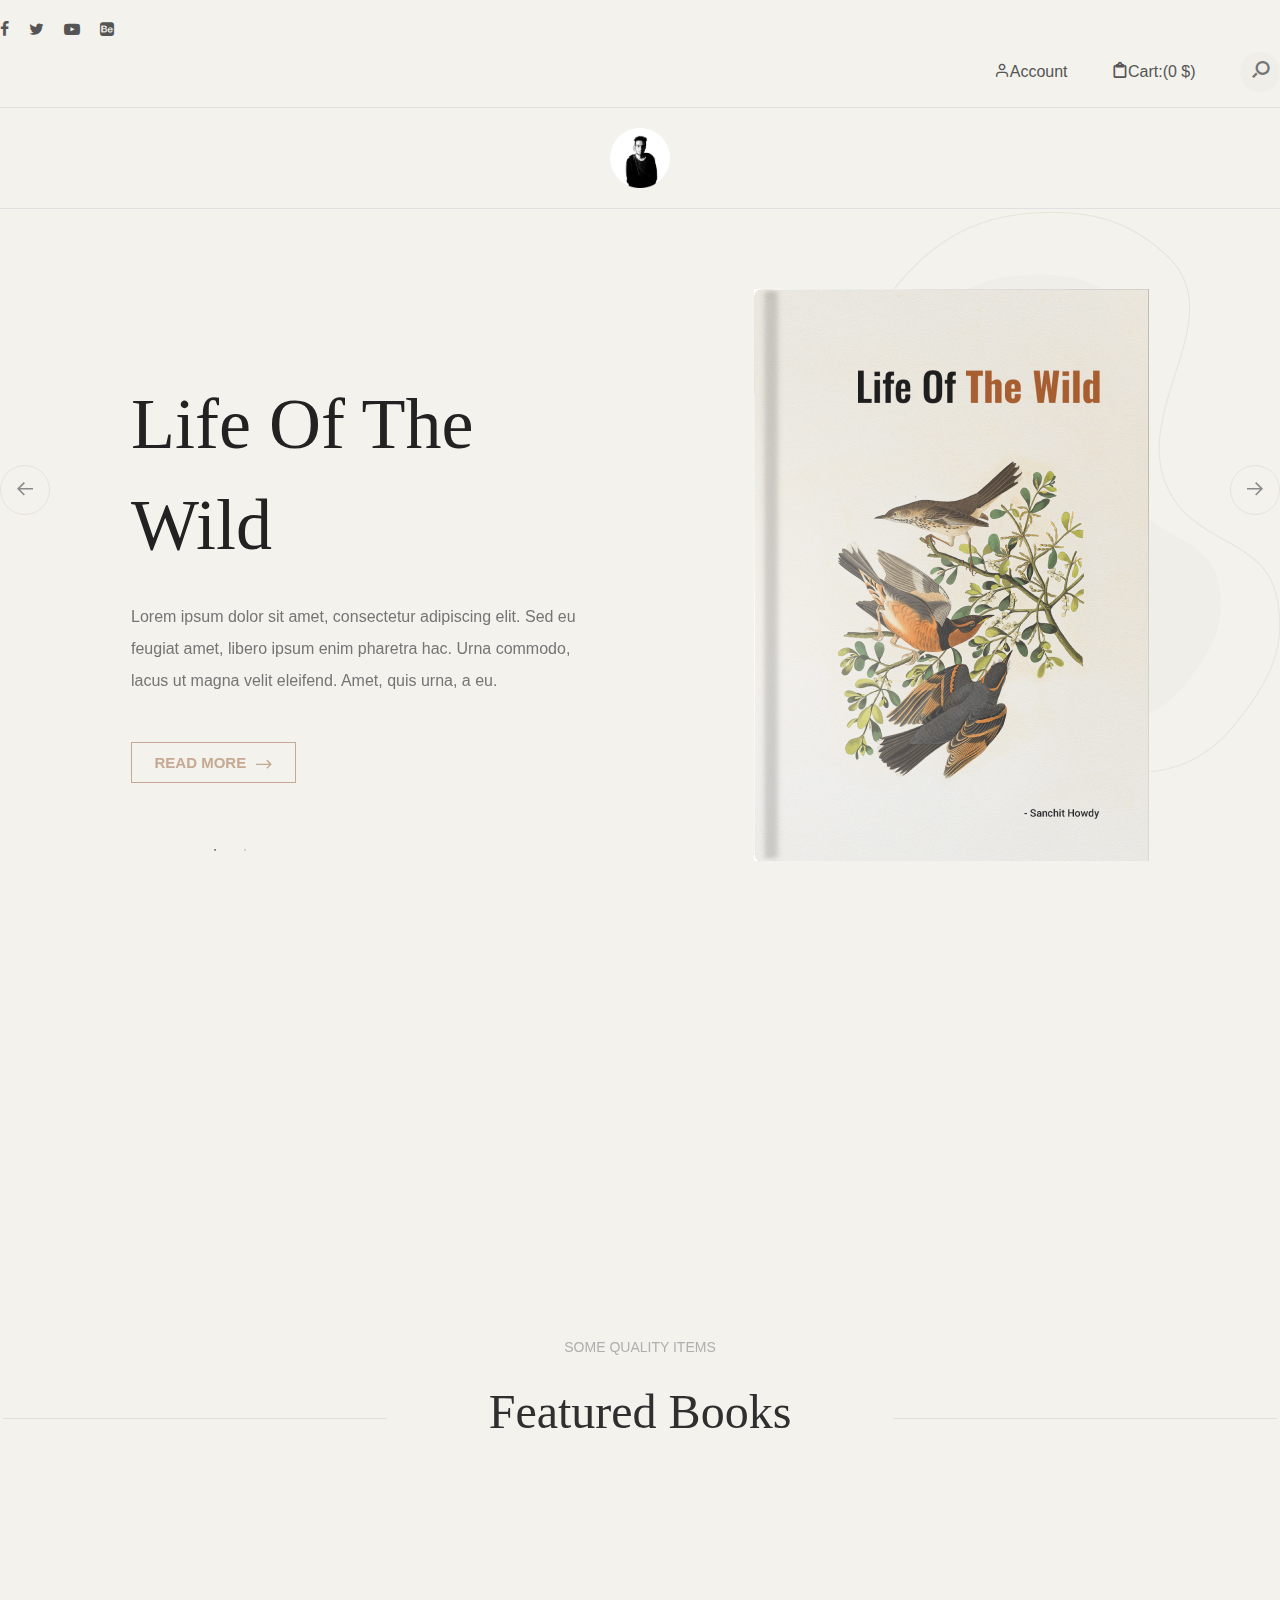
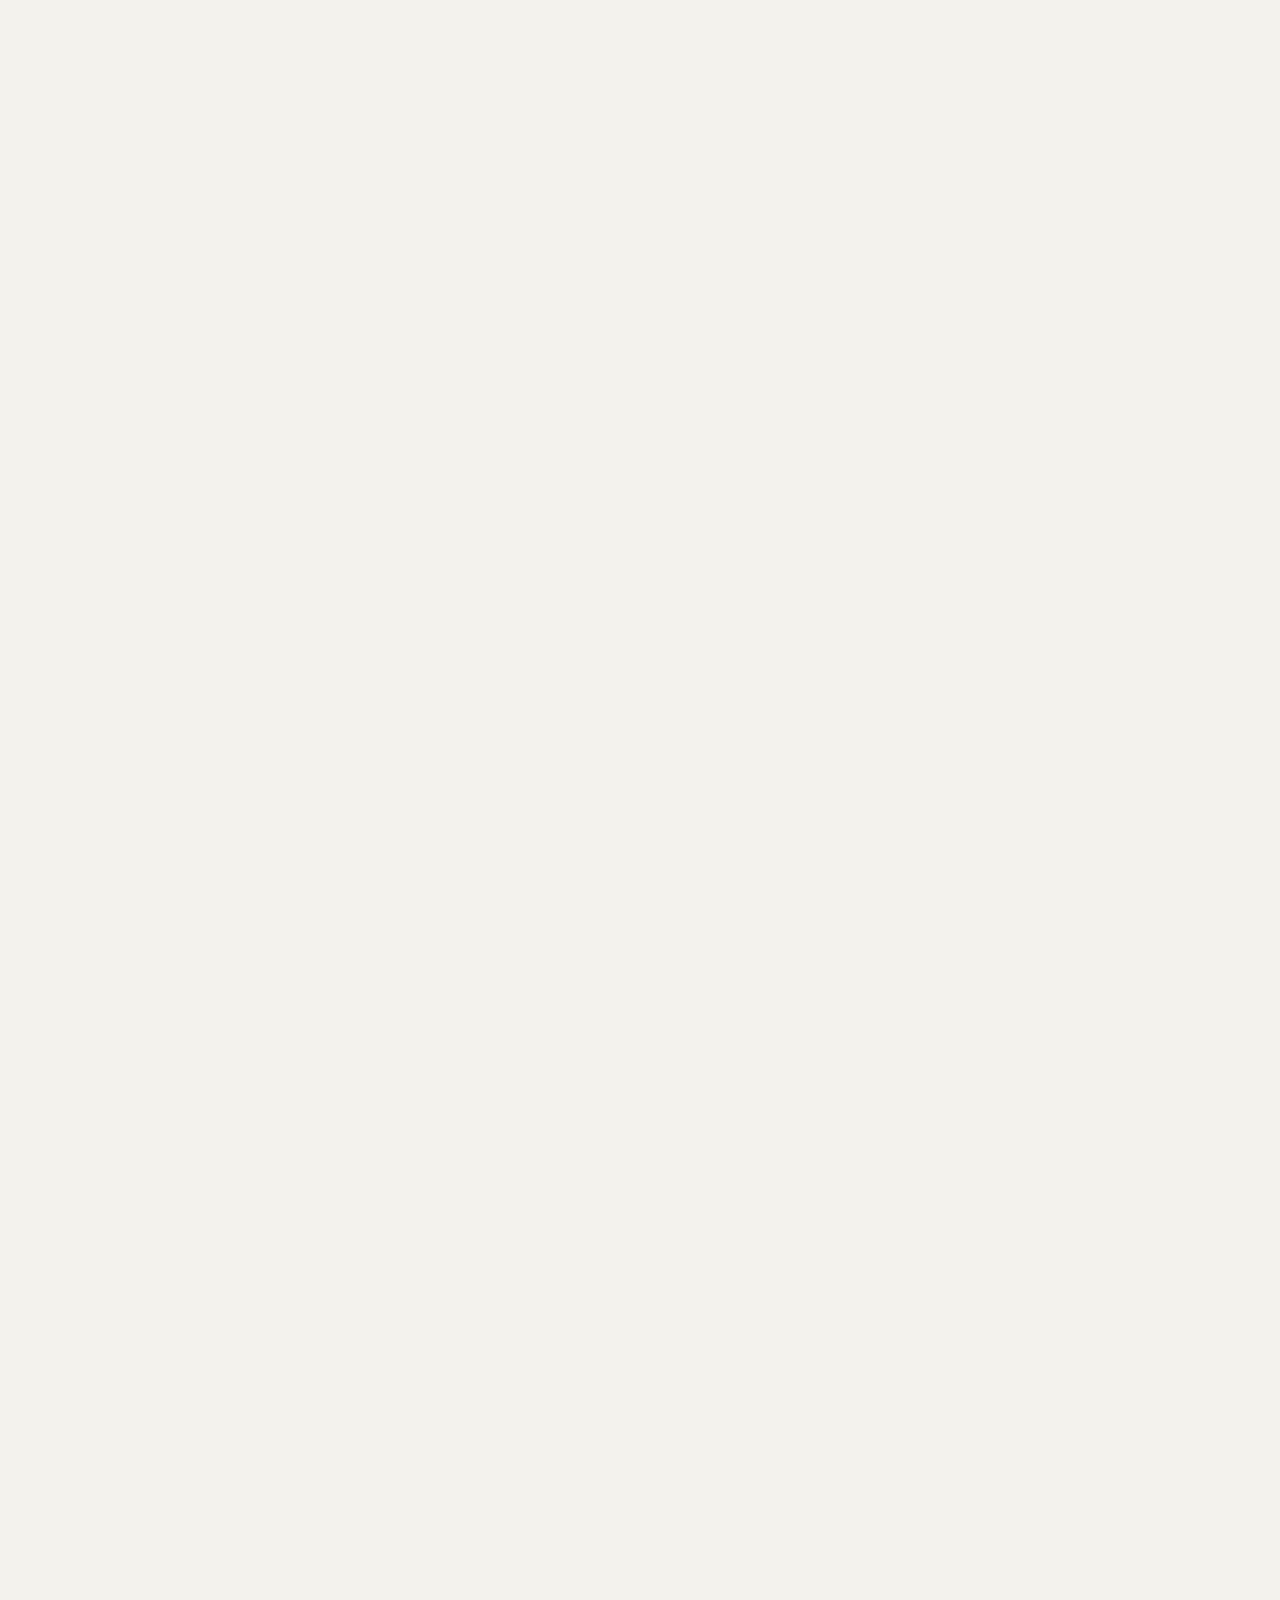
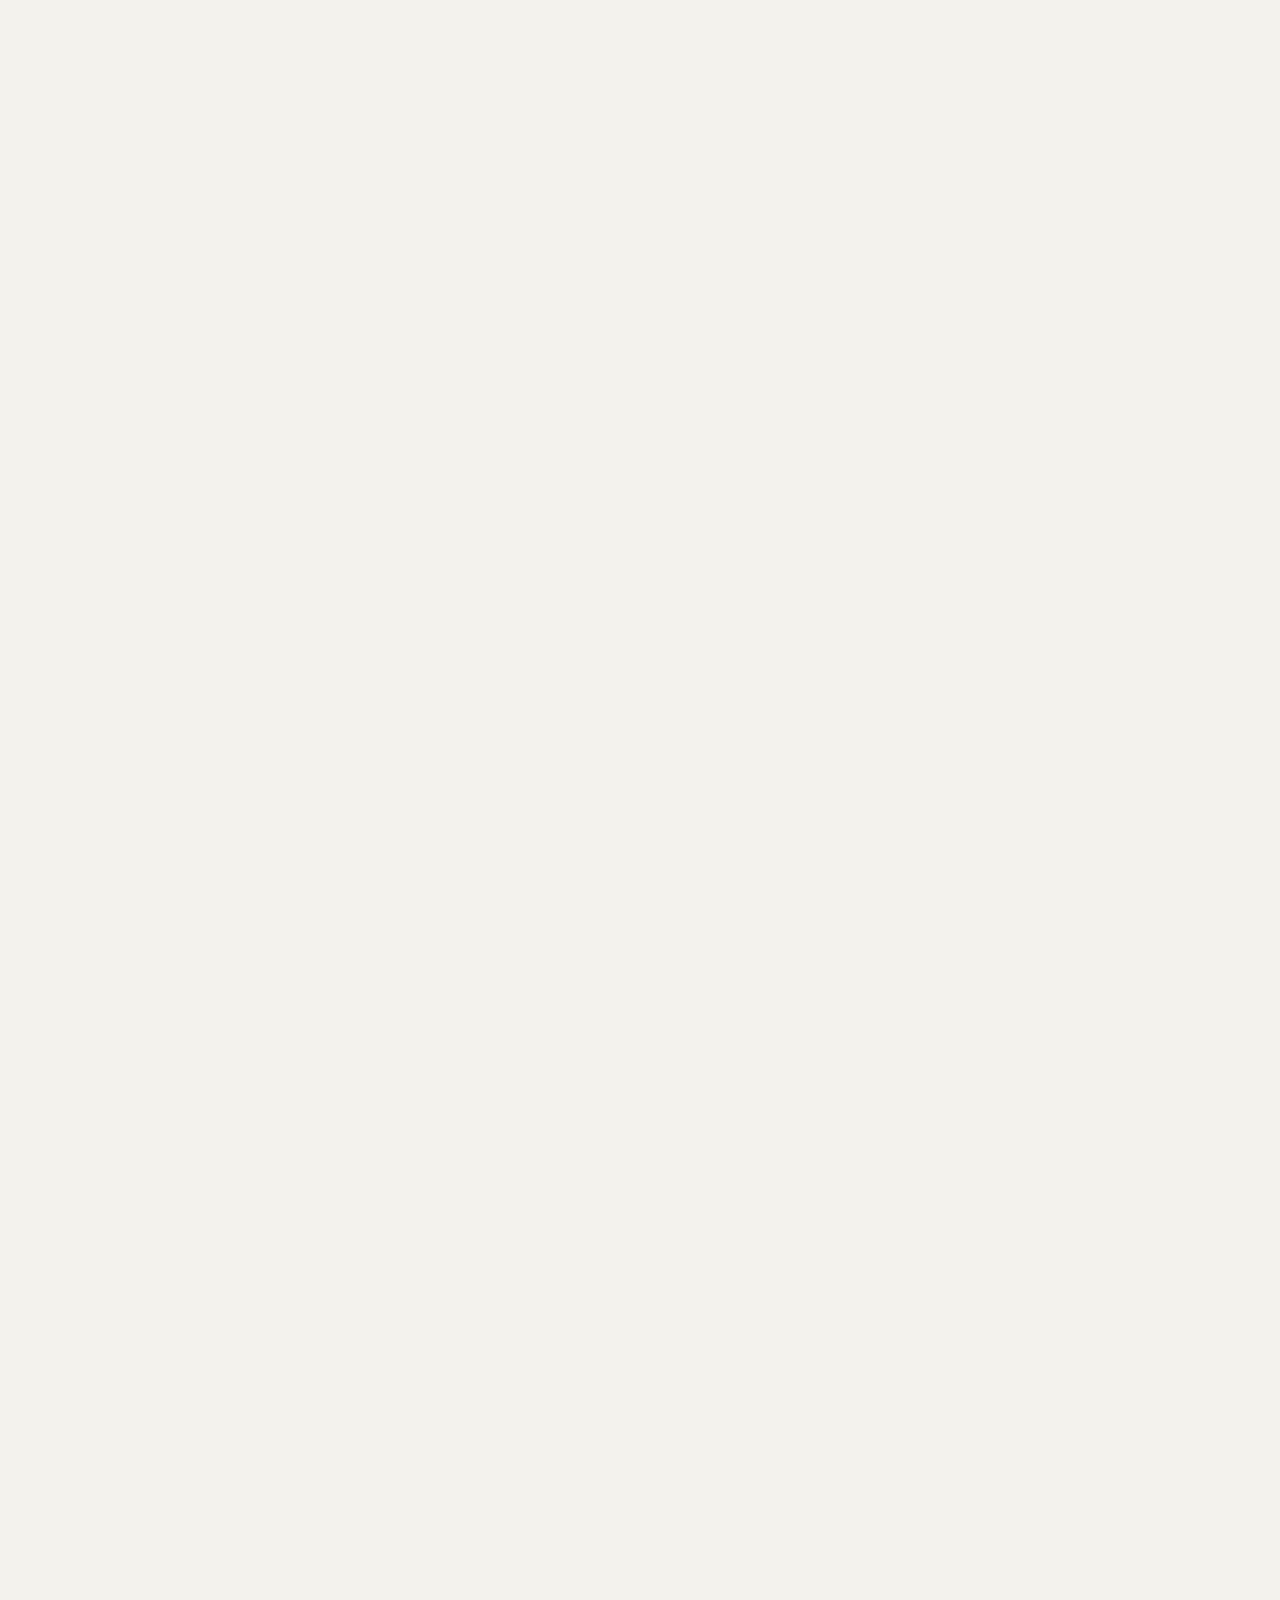
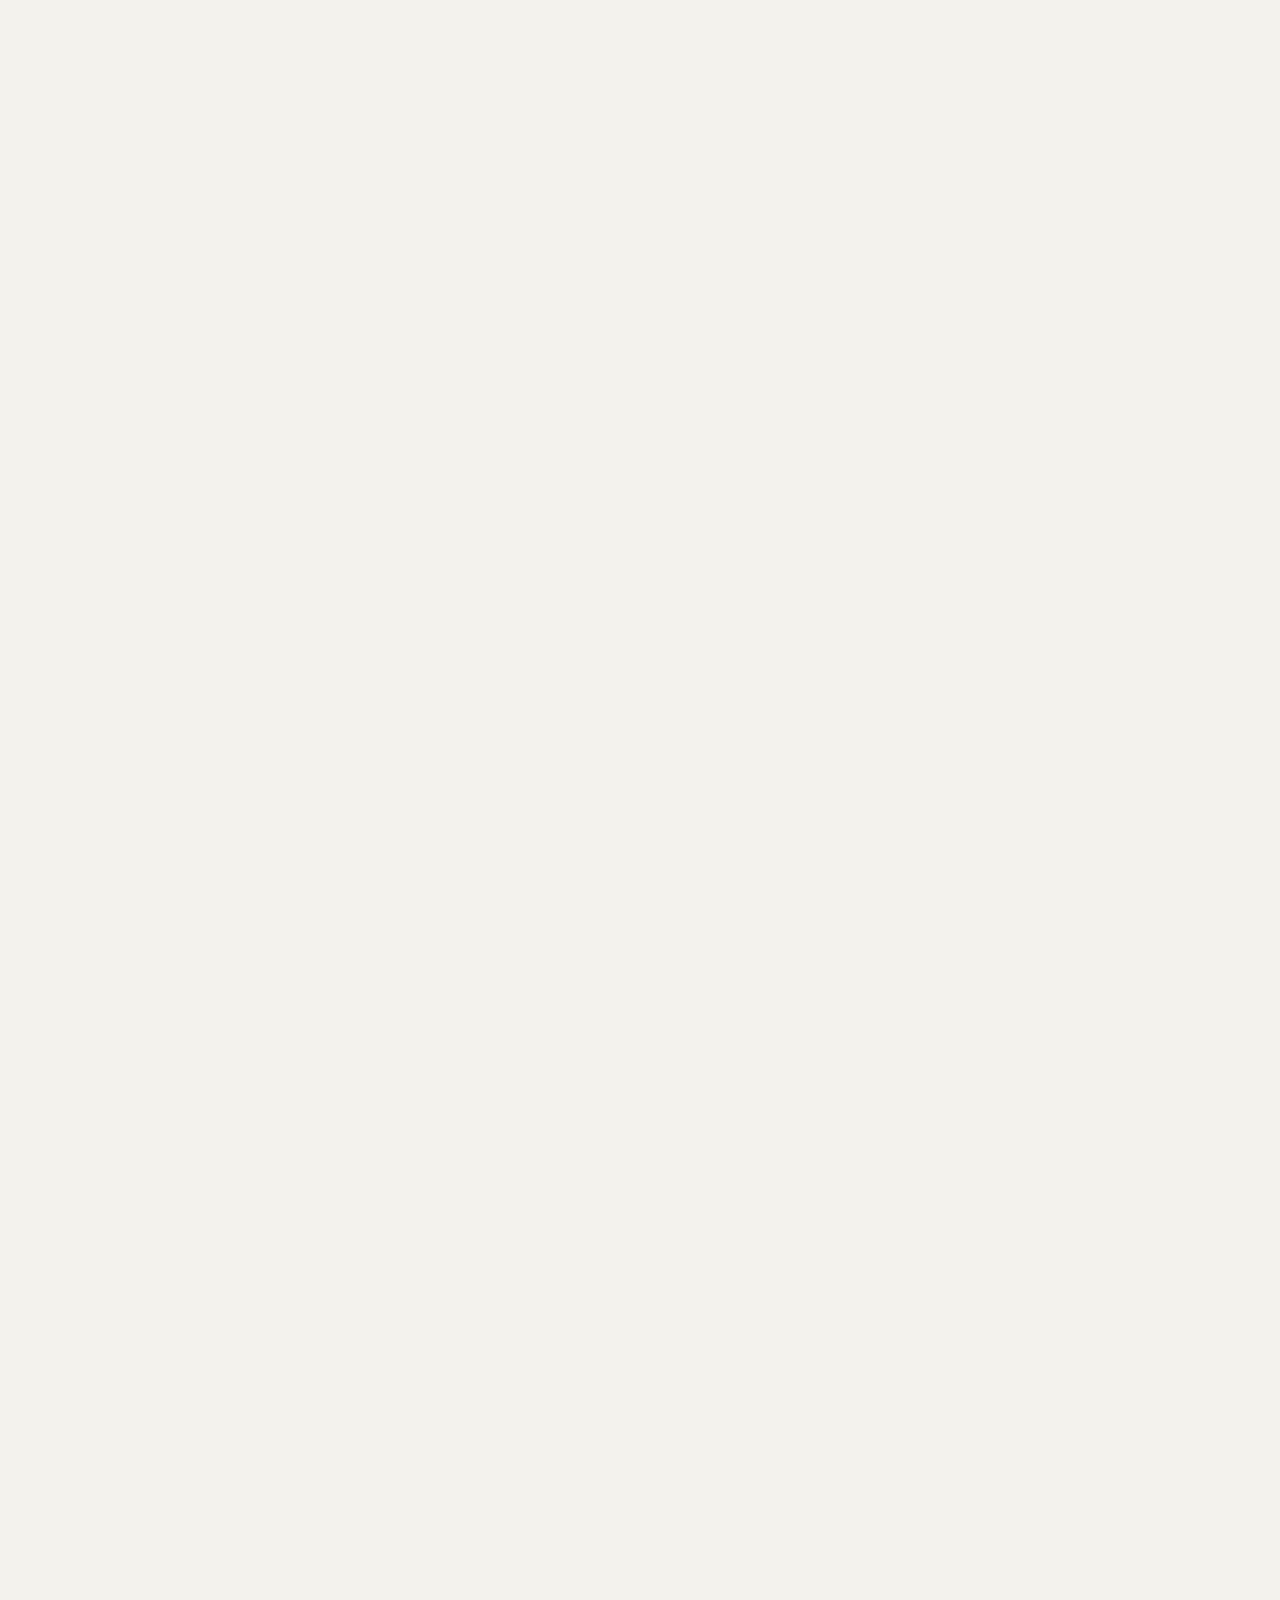
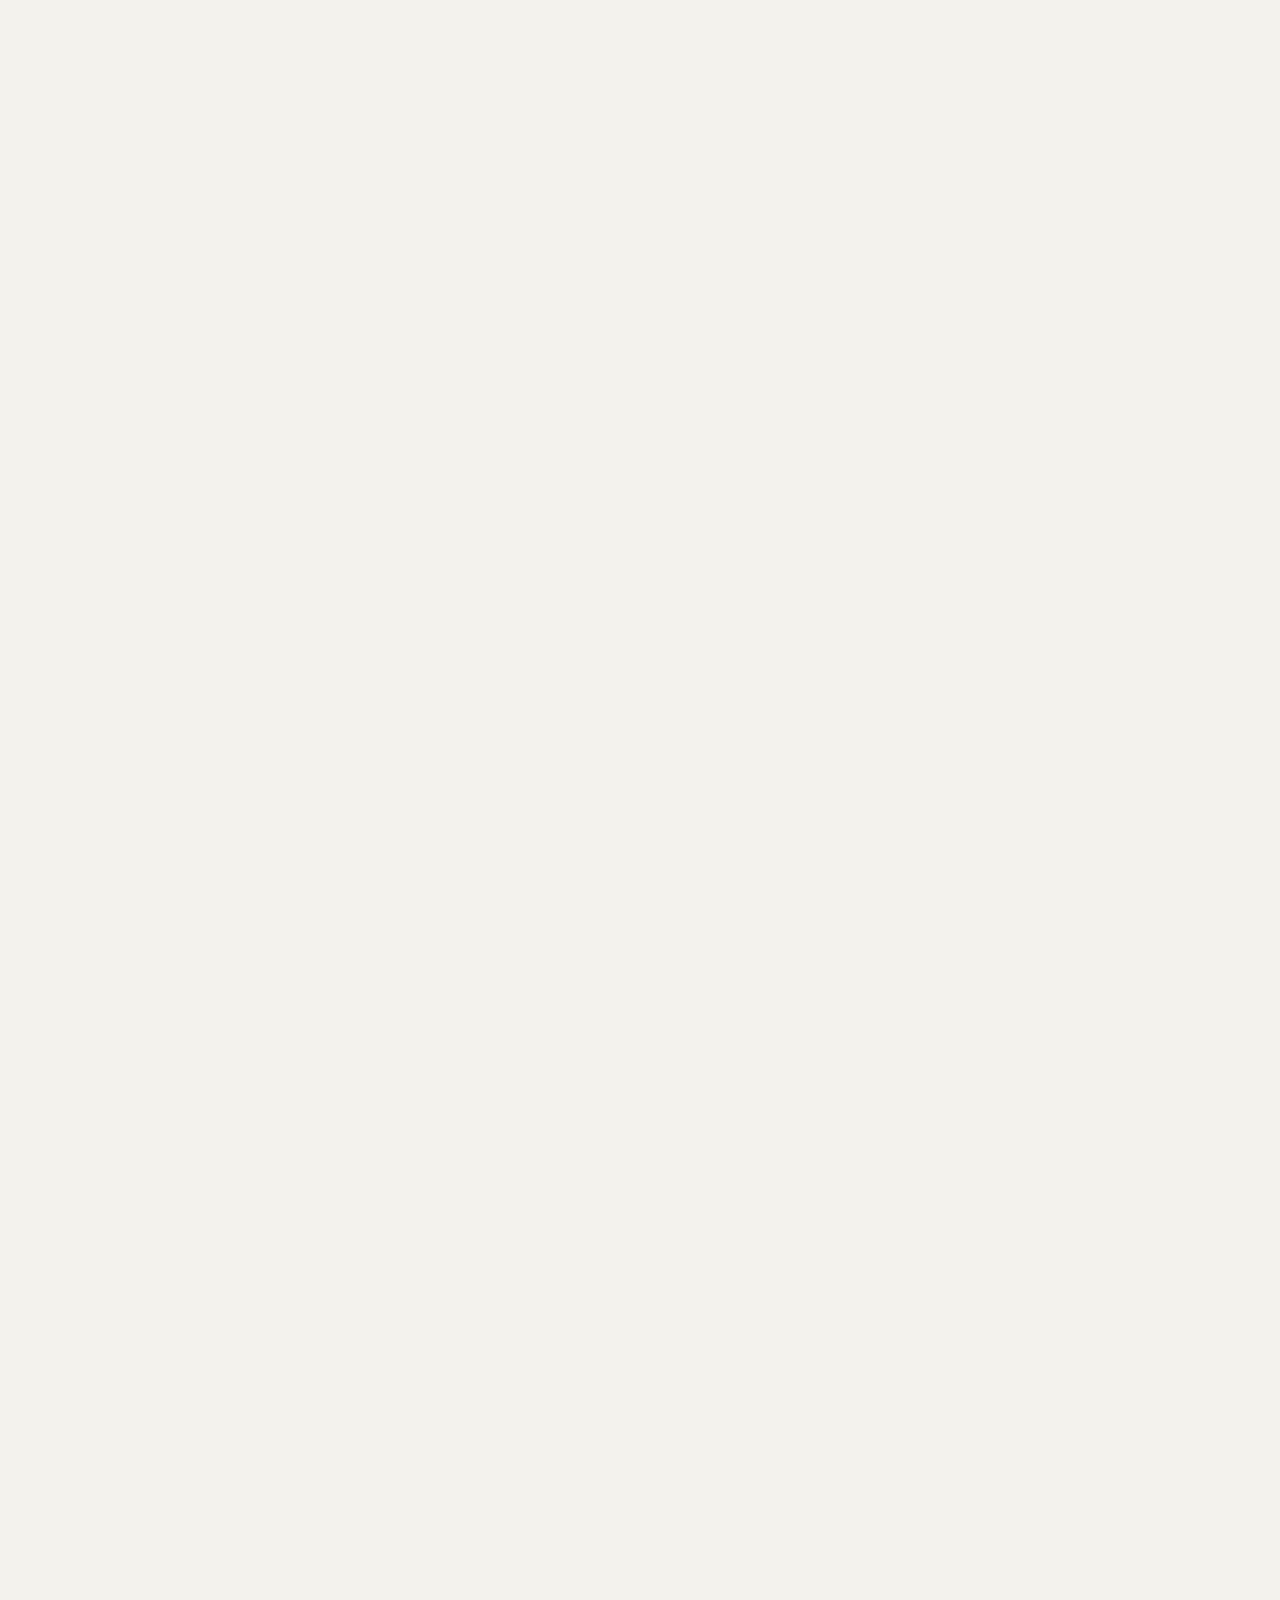
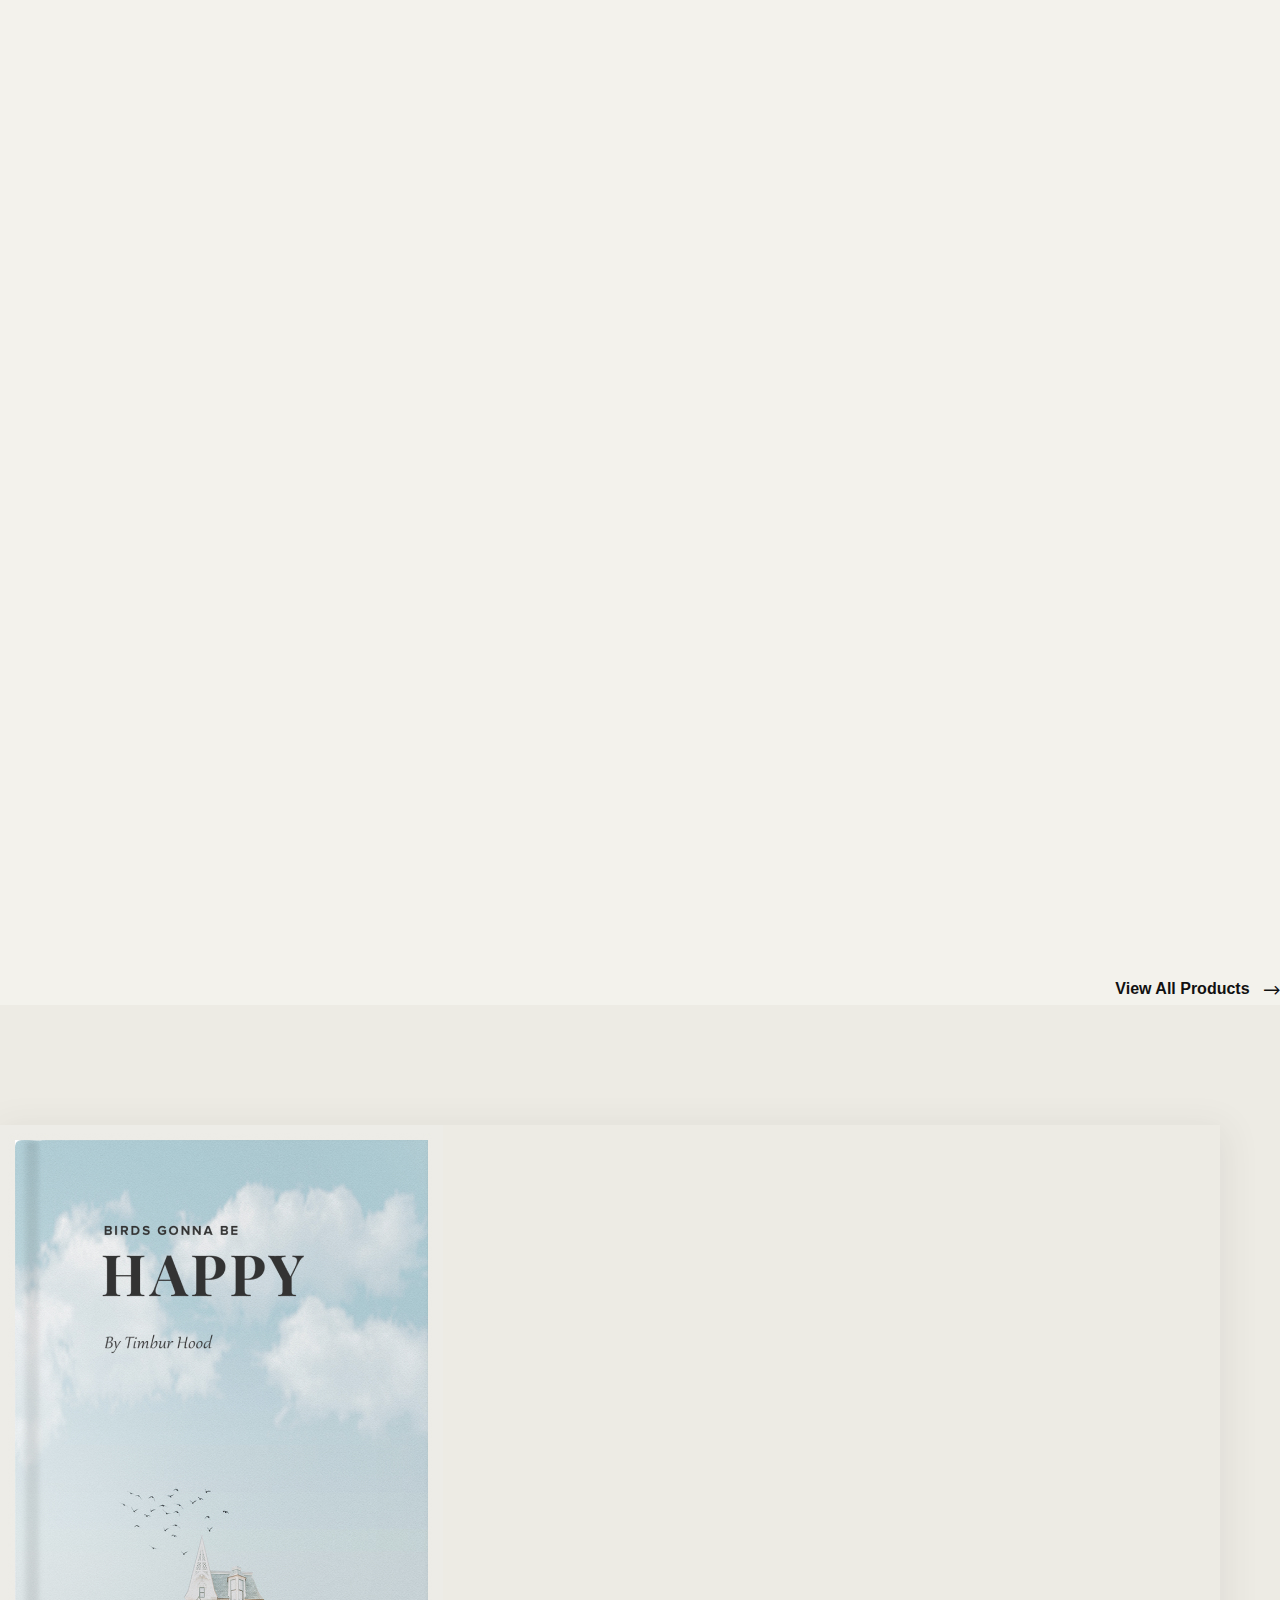
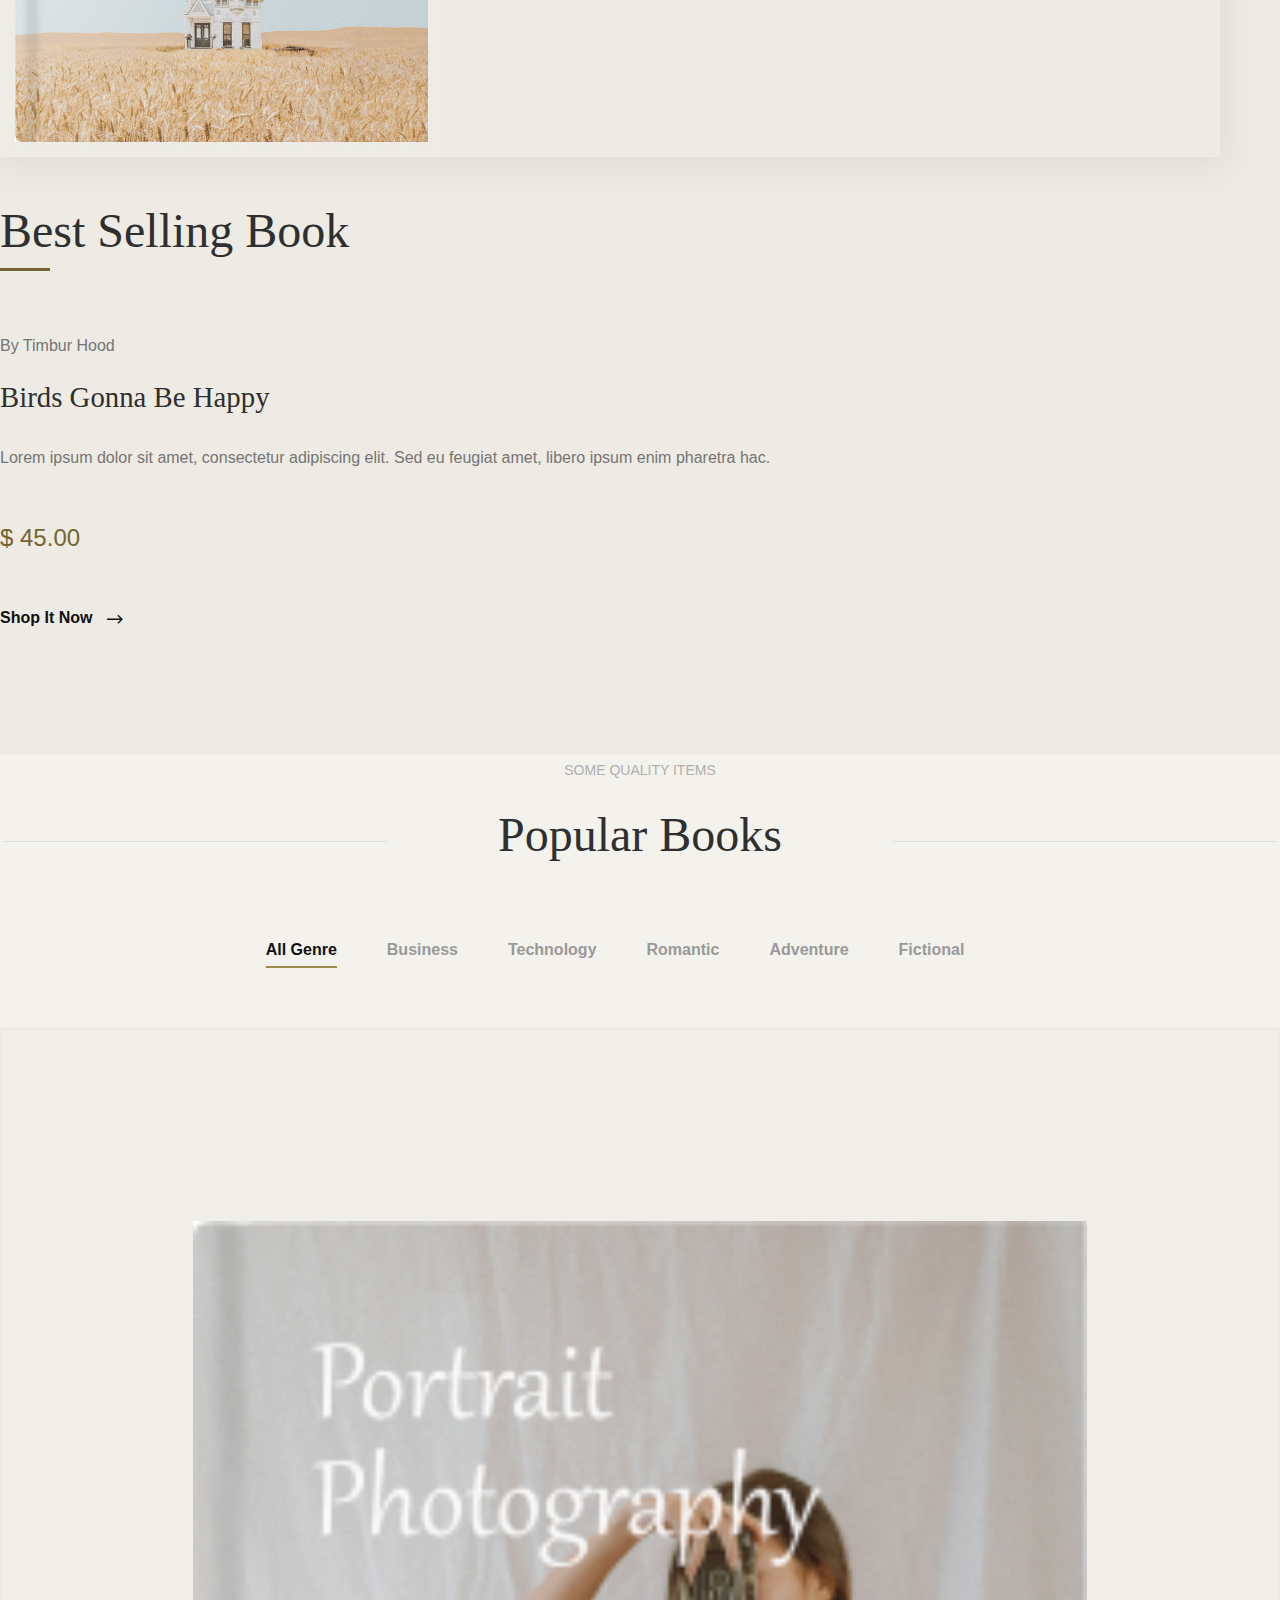
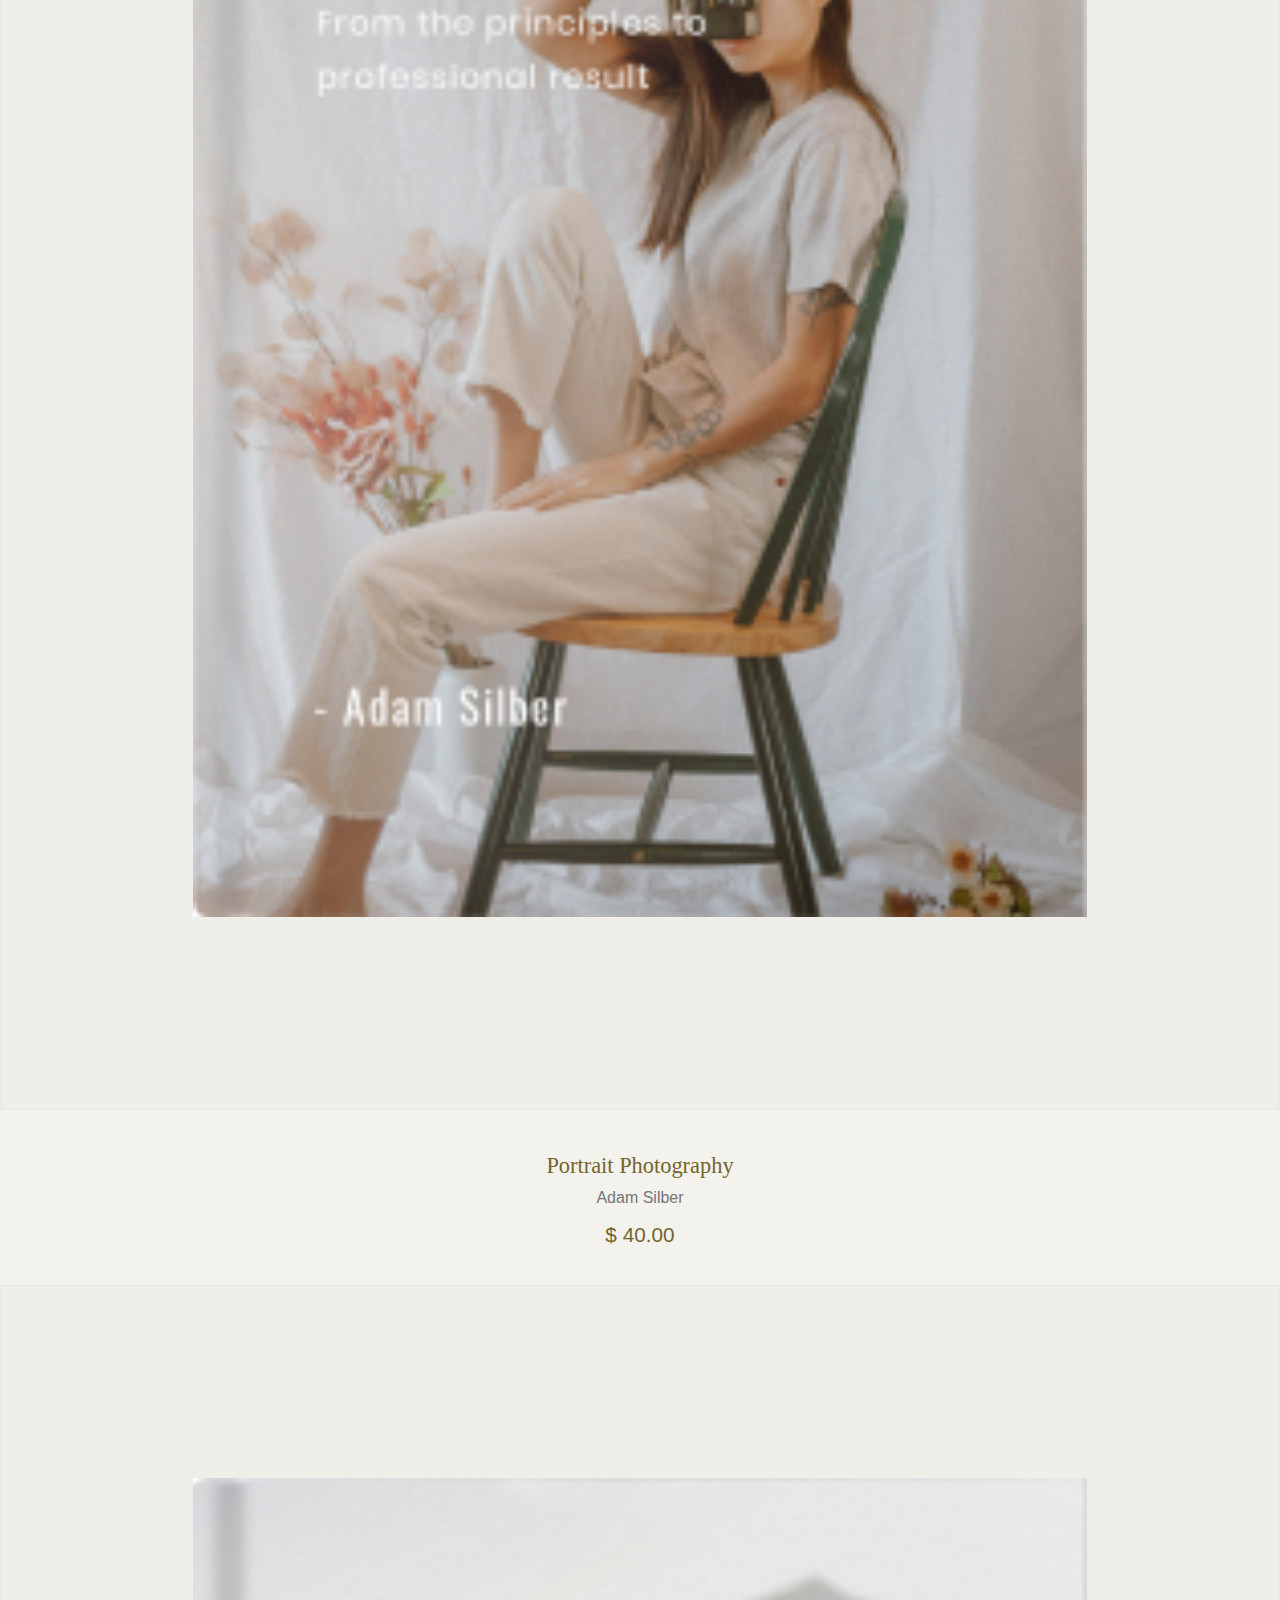
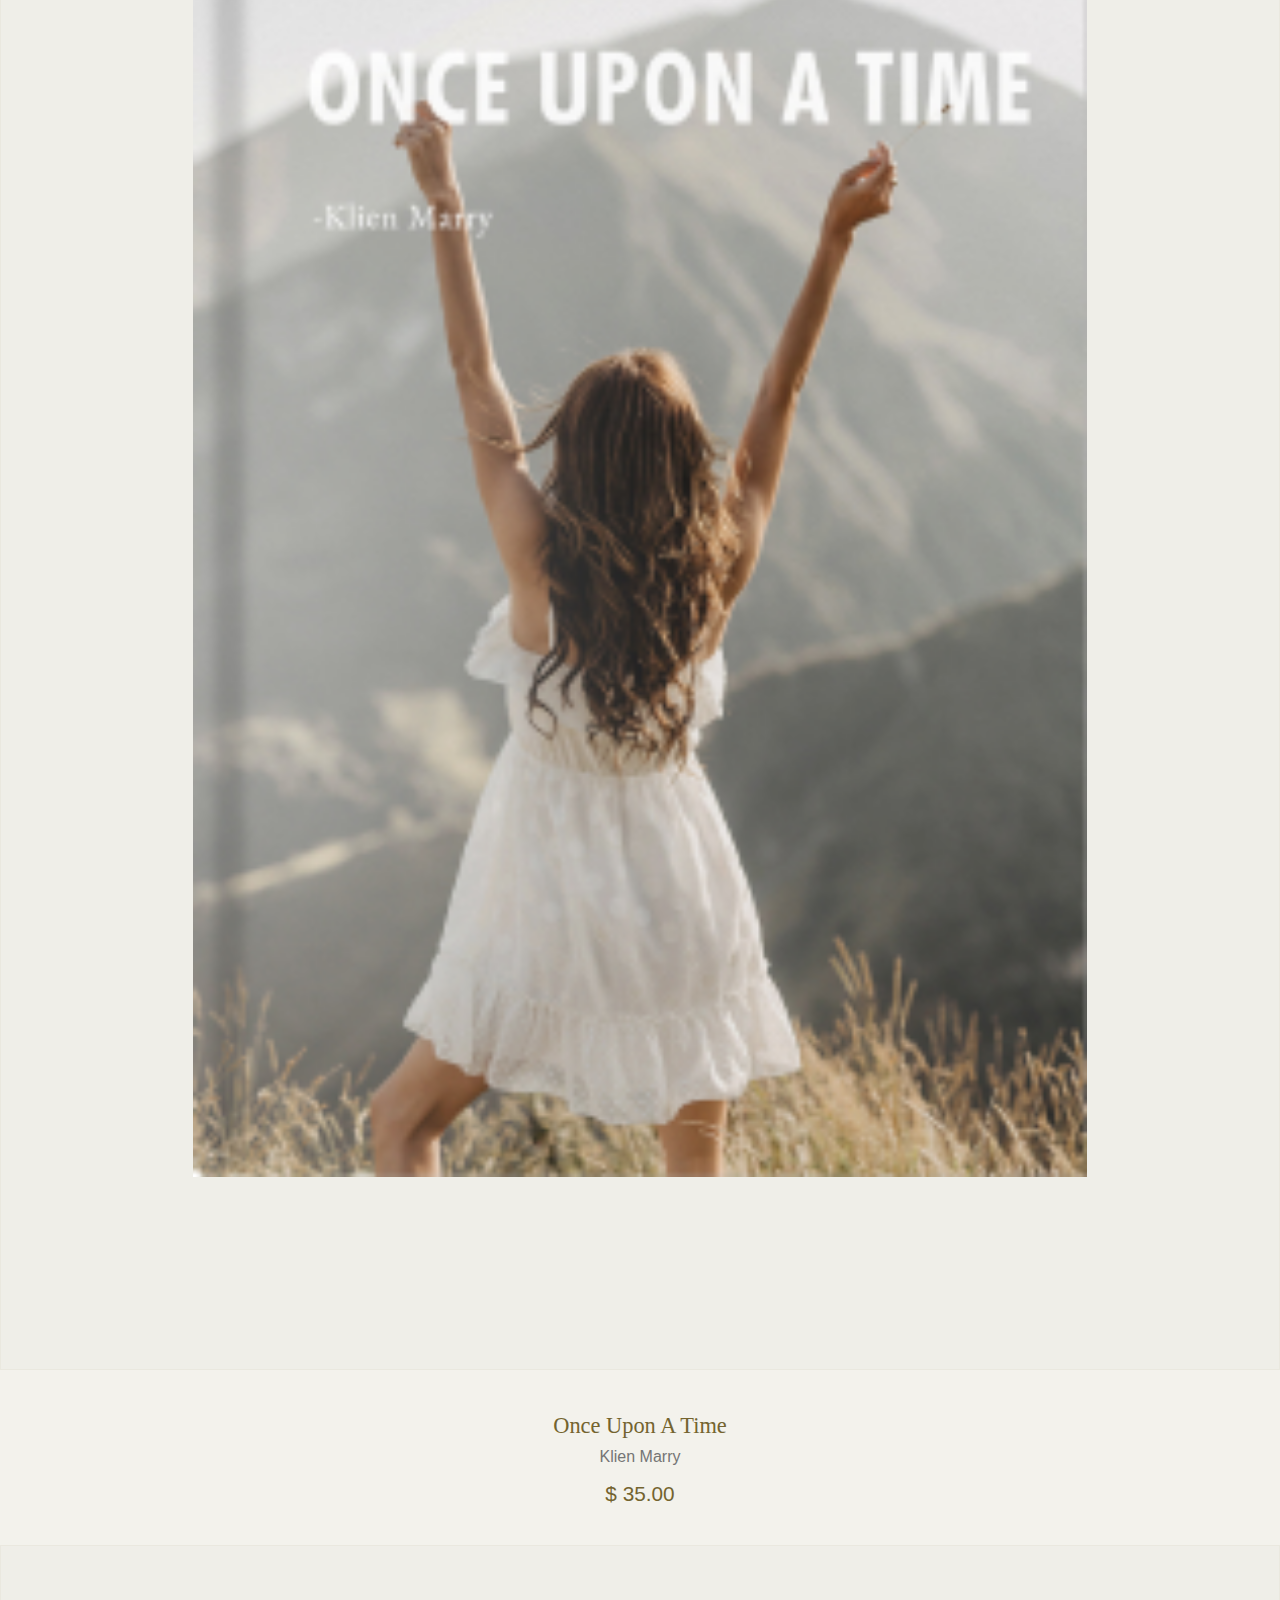
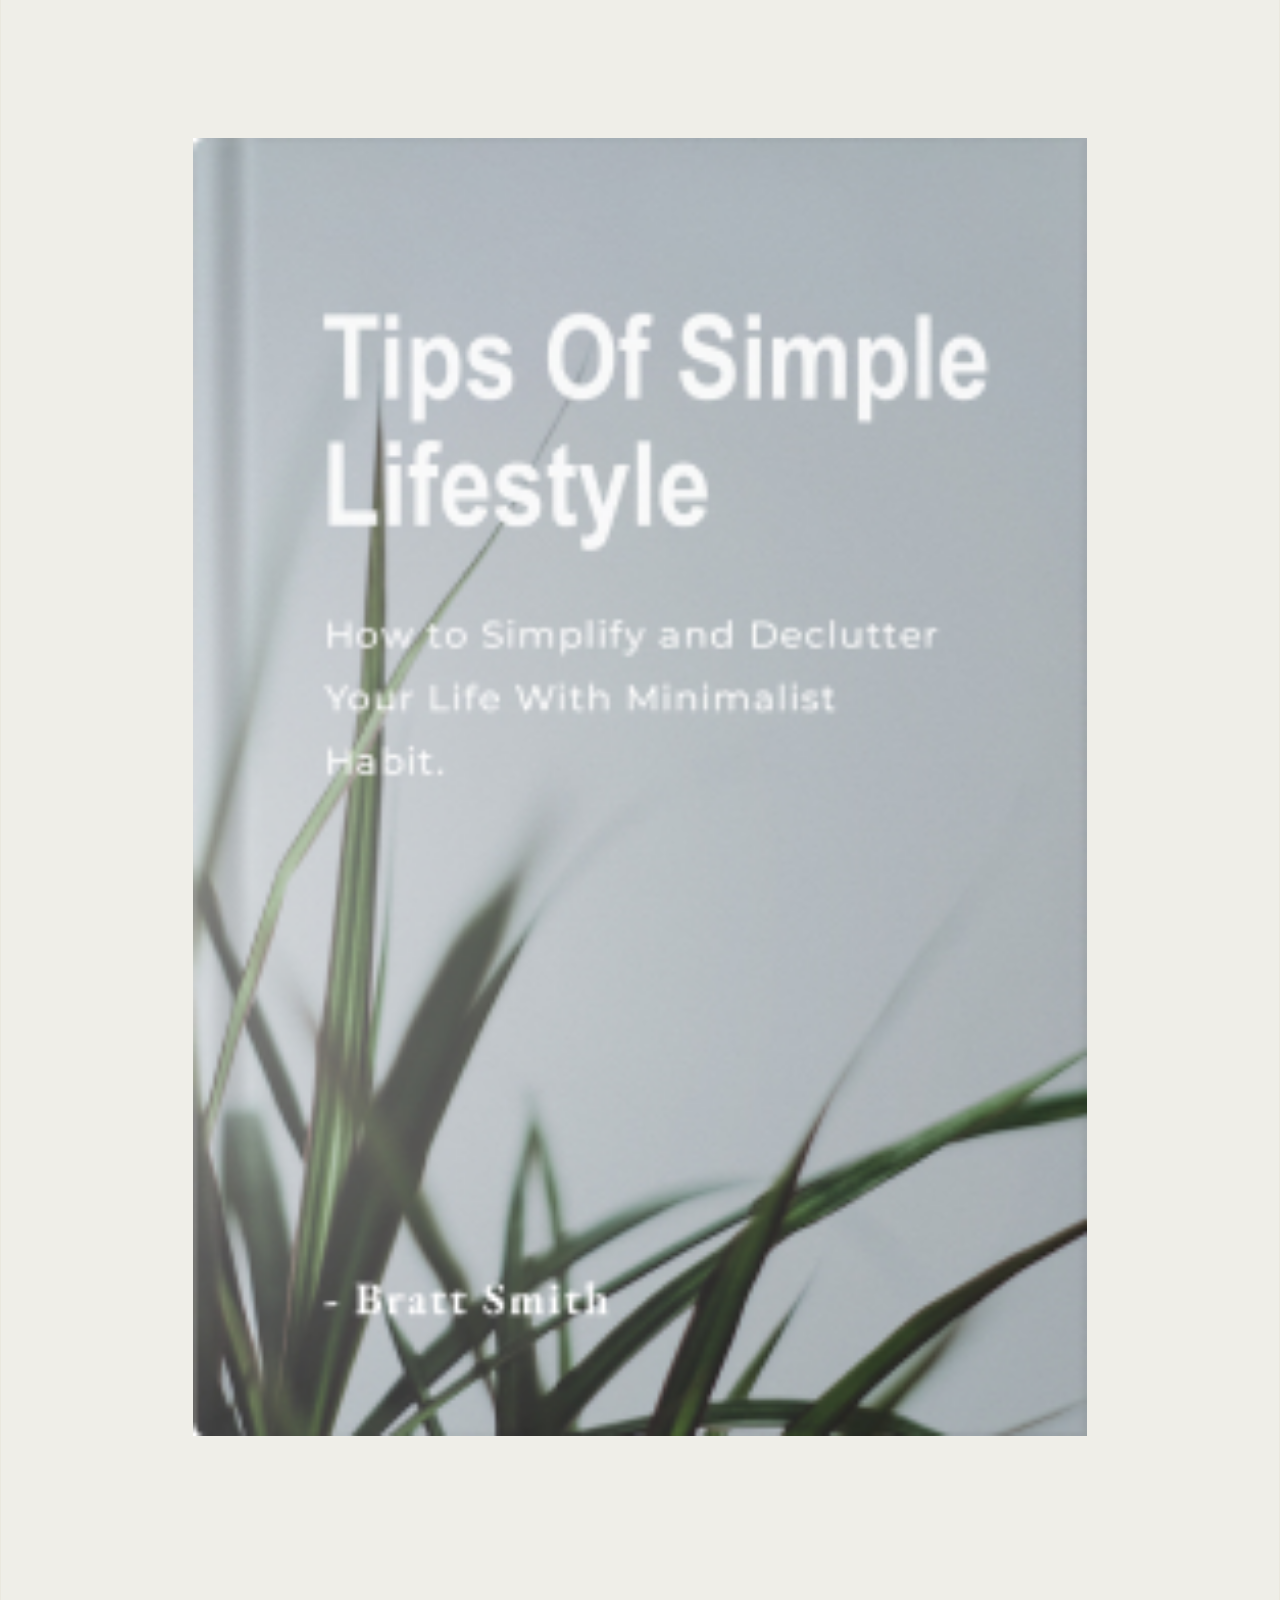
<file: index.html>
<!DOCTYPE html>
<html lang="en">

<head>
	<title>Youssef Mohamed -Book Store </title>
	<meta charset="utf-8">
	<meta http-equiv="X-UA-Compatible" content="IE=edge">
	<meta name="viewport" content="width=device-width, initial-scale=1.0">
	<meta name="format-detection" content="telephone=no">
	<meta name="apple-mobile-web-app-capable" content="yes">
	<meta name="author" content="">
	<meta name="keywords" content="">
	<meta name="description" content="">

	<link href="https://cdn.jsdelivr.net/npm/bootstrap@5.3.1/dist/css/bootstrap.min.css" rel="stylesheet"
		integrity="sha384-4bw+/aepP/YC94hEpVNVgiZdgIC5+VKNBQNGCHeKRQN+PtmoHDEXuppvnDJzQIu9" crossorigin="anonymous">

	<link rel="stylesheet" type="text/css" href="css/normalize.css">
	<link rel="stylesheet" type="text/css" href="icomoon/icomoon.css">
	<link rel="stylesheet" type="text/css" href="css/vendor.css">
	<link rel="stylesheet" type="text/css" href="style.css">

</head>

<body data-bs-spy="scroll" data-bs-target="#header" tabindex="0">

	<div id="header-wrap">

		<div class="top-content">
			<div class="container-fluid">
				<div class="row">
					<div class="col-md-6">
						<div class="social-links">
							<ul>
								<li>
									<a href="#"><i class="icon icon-facebook"></i></a>
								</li>
								<li>
									<a href="#"><i class="icon icon-twitter"></i></a>
								</li>
								<li>
									<a href="#"><i class="icon icon-youtube-play"></i></a>
								</li>
								<li>
									<a href="#"><i class="icon icon-behance-square"></i></a>
								</li>
							</ul>
						</div><!--social-links-->
					</div>
					<div class="col-md-6">
						<div class="right-element">
							<a href="#" class="user-account for-buy"><i
									class="icon icon-user"></i><span>Account</span></a>
							<a href="Cart.html" class="cart for-buy"><i class="icon icon-clipboard"></i><span>Cart:(0
									$)</span></a>

							<div class="action-menu">

								<div class="search-bar">
									<a href="#" class="search-button search-toggle" data-selector="#header-wrap">
										<i class="icon icon-search"></i>
									</a>
									<form role="search" method="get" class="search-box">
										<input class="search-field text search-input" placeholder="Search"
											type="search">
									</form>
								</div>
							</div>

						</div><!--top-right-->
					</div>

				</div>
			</div>
		</div><!--top-content-->

		<header id="header">
			<div class="container-fluid">
				<div class="row">

					<div class="col-md-12">
						<div class="main-logo">
							<a href="index.html"><img src="images/profile-pic (1).png" width="60" height="60" alt="logo"></a>
						</div>

					</div>

					<div class="col-md-10">

						<nav id="navbar">
							<div class="main-menu stellarnav">


								<div class="hamburger">
									<span class="bar"></span>
									<span class="bar"></span>
									<span class="bar"></span>
								</div>

							</div>
						</nav>

					</div>

				</div>
			</div>
		</header>

	</div><!--header-wrap-->

	<section id="billboard">

		<div class="container">
			<div class="row">
				<div class="col-md-12">

					<button class="prev slick-arrow">
						<i class="icon icon-arrow-left"></i>
					</button>

					<div class="main-slider pattern-overlay">
						<div class="slider-item">
							<div class="banner-content">
								<h2 class="banner-title">Life of the Wild</h2>
								<p>Lorem ipsum dolor sit amet, consectetur adipiscing elit. Sed eu feugiat amet, libero
									ipsum enim pharetra hac. Urna commodo, lacus ut magna velit eleifend. Amet, quis
									urna, a eu.</p>
								<div class="btn-wrap">
									<a href="Details.html" class="btn btn-outline-accent btn-accent-arrow">Read More<i
											class="icon icon-ns-arrow-right"></i></a>
								</div>
							</div><!--banner-content-->
							<img src="images/main-banner1.jpg" alt="banner" class="banner-image">
						</div><!--slider-item-->

						<div class="slider-item">
							<div class="banner-content">
								<h2 class="banner-title">Birds gonna be Happy</h2>
								<p>Lorem ipsum dolor sit amet, consectetur adipiscing elit. Sed eu feugiat amet, libero
									ipsum enim pharetra hac. Urna commodo, lacus ut magna velit eleifend. Amet, quis
									urna, a eu.</p>
								<div class="btn-wrap">
									<a href="Details1.html" class="btn btn-outline-accent btn-accent-arrow">Read More<i
											class="icon icon-ns-arrow-right"></i></a>
								</div>
							</div><!--banner-content-->
							<img src="images/main-banner2.jpg" alt="banner" class="banner-image">
						</div><!--slider-item-->

					</div><!--slider-->

					<button class="next slick-arrow">
						<i class="icon icon-arrow-right"></i>
					</button>

				</div>
			</div>
		</div>

	</section>

	<section id="client-holder" data-aos="fade-up">
		<div class="container">
			<div class="row">
				<div class="inner-content">
					<div class="logo-wrap">
						<div class="grid">
							<a href="#"><img src="images/client-image1.png" alt="client"></a>
							<a href="#"><img src="images/client-image2.png" alt="client"></a>
							<a href="#"><img src="images/client-image3.png" alt="client"></a>
							<a href="#"><img src="images/client-image4.png" alt="client"></a>
							<a href="#"><img src="images/client-image5.png" alt="client"></a>
						</div>
					</div><!--image-holder-->
				</div>
			</div>
		</div>
	</section>

	<section id="featured-books" class="py-5 my-5">
		<div class="container">
			<div class="row">
				<div class="col-md-12">

					<div class="section-header align-center">
						<div class="title">
							<span>Some quality items</span>
						</div>
						<h2 class="section-title">Featured Books</h2>
					</div>

					<div class="product-list" data-aos="fade-up">
						<div class="row">

							<div class="col-md-3">
								<div class="product-item">
									<figure class="product-style">
										<img src="images/product-item1.jpg" alt="Books" class="product-item">
										<button type="button" class="add-to-cart" data-product-tile="add-to-cart">Add to
											Cart</button>
									</figure>
									<figcaption>
										<h3>Simple way of piece life</h3>
										<span>Armor Ramsey</span>
										<div class="item-price">$ 40.00</div>
									</figcaption>
								</div>
							</div>

							<div class="col-md-3">
								<div class="product-item">
									<figure class="product-style">
										<img src="images/product-item2.jpg" alt="Books" class="product-item">
										<button type="button" class="add-to-cart" data-product-tile="add-to-cart">Add to
											Cart</button>
									</figure>
									<figcaption>
										<h3>Great travel at desert</h3>
										<span>Sanchit Howdy</span>
										<div class="item-price">$ 38.00</div>
									</figcaption>
								</div>
							</div>

							<div class="col-md-3">
								<div class="product-item">
									<figure class="product-style">
										<img src="images/product-item3.jpg" alt="Books" class="product-item">
										<button type="button" class="add-to-cart" data-product-tile="add-to-cart">Add to
											Cart</button>
									</figure>
									<figcaption>
										<h3>The lady beauty Scarlett</h3>
										<span>Arthur Doyle</span>
										<div class="item-price">$ 45.00</div>
									</figcaption>
								</div>
							</div>

							<div class="col-md-3">
								<div class="product-item">
									<figure class="product-style">
										<img src="images/product-item4.jpg" alt="Books" class="product-item">
										<button type="button" class="add-to-cart" data-product-tile="add-to-cart">Add to
											Cart</button>
									</figure>
									<figcaption>
										<h3>Once upon a time</h3>
										<span>Klien Marry</span>
										<div class="item-price">$ 35.00</div>
									</figcaption>
								</div>
							</div>

						</div><!--ft-books-slider-->
					</div><!--grid-->


				</div><!--inner-content-->
			</div>

			<div class="row">
				<div class="col-md-12">

					<div class="btn-wrap align-right">
						<a href="#" class="btn-accent-arrow">View all products <i
								class="icon icon-ns-arrow-right"></i></a>
					</div>

				</div>
			</div>
		</div>
	</section>

	<section id="best-selling" class="leaf-pattern-overlay">
		<div class="corner-pattern-overlay"></div>
		<div class="container">
			<div class="row justify-content-center">

				<div class="col-md-8">

					<div class="row">

						<div class="col-md-6">
							<figure class="products-thumb">
								<img src="images/single-image.jpg" alt="book" class="single-image">
							</figure>
						</div>

						<div class="col-md-6">
							<div class="product-entry">
								<h2 class="section-title divider">Best Selling Book</h2>

								<div class="products-content">
									<div class="author-name">By Timbur Hood</div>
									<h3 class="item-title">Birds gonna be happy</h3>
									<p>Lorem ipsum dolor sit amet, consectetur adipiscing elit. Sed eu feugiat amet,
										libero ipsum enim pharetra hac.</p>
									<div class="item-price">$ 45.00</div>
									<div class="btn-wrap">
										<a href="#" class="btn-accent-arrow">shop it now <i
												class="icon icon-ns-arrow-right"></i></a>
									</div>
								</div>

							</div>
						</div>

					</div>
					<!-- / row -->

				</div>

			</div>
		</div>
	</section>

	<section id="popular-books" class="bookshelf py-5 my-5">
		<div class="container">
			<div class="row">
				<div class="col-md-12">

					<div class="section-header align-center">
						<div class="title">
							<span>Some quality items</span>
						</div>
						<h2 class="section-title">Popular Books</h2>
					</div>

					<ul class="tabs">
						<li data-tab-target="#all-genre" class="active tab">All Genre</li>
						<li data-tab-target="#business" class="tab">Business</li>
						<li data-tab-target="#technology" class="tab">Technology</li>
						<li data-tab-target="#romantic" class="tab">Romantic</li>
						<li data-tab-target="#adventure" class="tab">Adventure</li>
						<li data-tab-target="#fictional" class="tab">Fictional</li>
					</ul>

					<div class="tab-content">
						<div id="all-genre" data-tab-content class="active">
							<div class="row">

								<div class="col-md-3">
									<div class="product-item">
										<figure class="product-style">
											<img src="images/tab-item1.jpg" alt="Books" class="product-item">
											<button type="button" class="add-to-cart" data-product-tile="add-to-cart">Add to
												Cart</button>
										</figure>
										<figcaption>
											<h3>Portrait photography</h3>
											<span>Adam Silber</span>
											<div class="item-price">$ 40.00</div>
										</figcaption>
									</div>
								</div>

								<div class="col-md-3">
									<div class="product-item">
										<figure class="product-style">
											<img src="images/tab-item2.jpg" alt="Books" class="product-item">
											<button type="button" class="add-to-cart" data-product-tile="add-to-cart">Add to
												Cart</button>
										</figure>
										<figcaption>
											<h3>Once upon a time</h3>
											<span>Klien Marry</span>
											<div class="item-price">$ 35.00</div>
										</figcaption>
									</div>
								</div>

								<div class="col-md-3">
									<div class="product-item">
										<figure class="product-style">
											<img src="images/tab-item3.jpg" alt="Books" class="product-item">
											<button type="button" class="add-to-cart" data-product-tile="add-to-cart">Add to
												Cart</button>
										</figure>
										<figcaption>
											<h3>Tips of simple lifestyle</h3>
											<span>Bratt Smith</span>
											<div class="item-price">$ 40.00</div>
										</figcaption>
									</div>
								</div>

								<div class="col-md-3">
									<div class="product-item">
										<figure class="product-style">
											<img src="images/tab-item4.jpg" alt="Books" class="product-item">
											<button type="button" class="add-to-cart" data-product-tile="add-to-cart">Add to
												Cart</button>
										</figure>
										<figcaption>
											<h3>Just felt from outside</h3>
											<span>Nicole Wilson</span>
											<div class="item-price">$ 40.00</div>
										</figcaption>
									</div>
								</div>

							</div>
							<div class="row">

								<div class="col-md-3">
									<div class="product-item">
										<figure class="product-style">
											<img src="images/tab-item5.jpg" alt="Books" class="product-item">
											<button type="button" class="add-to-cart" data-product-tile="add-to-cart">Add to
												Cart</button>
										</figure>
										<figcaption>
											<h3>Peaceful Enlightment</h3>
											<span>Marmik Lama</span>
											<div class="item-price">$ 40.00</div>
										</figcaption>
									</div>
								</div>

								<div class="col-md-3">
									<div class="product-item">
										<figure class="product-style">
											<img src="images/tab-item6.jpg" alt="Books" class="product-item">
											<button type="button" class="add-to-cart" data-product-tile="add-to-cart">Add to
												Cart</button>
										</figure>
										<figcaption>
											<h3>Great travel at desert</h3>
											<span>Sanchit Howdy</span>
											<div class="item-price">$ 40.00</div>
										</figcaption>
									</div>
								</div>

								<div class="col-md-3">
									<div class="product-item">
										<figure class="product-style">
											<img src="images/tab-item7.jpg" alt="Books" class="product-item">
											<button type="button" class="add-to-cart" data-product-tile="add-to-cart">Add to
												Cart</button>
										</figure>
										<figcaption>
											<h3>Life among the pirates</h3>
											<span>Armor Ramsey</span>
											<div class="item-price">$ 40.00</div>
										</figcaption>
									</div>
								</div>

								<div class="col-md-3">
									<div class="product-item">
										<figure class="product-style">
											<img src="images/tab-item8.jpg" alt="Books" class="product-item">
											<button type="button" class="add-to-cart" data-product-tile="add-to-cart">Add to
												Cart</button>
										</figure>
										<figcaption>
											<h3>Simple way of piece life</h3>
											<span>Armor Ramsey</span>
											<div class="item-price">$ 40.00</div>
										</figcaption>
									</div>
								</div>

							</div>

						</div>
						<div id="business" data-tab-content>
							<div class="row">
								<div class="col-md-3">
									<div class="product-item">
										<figure class="product-style">
											<img src="images/tab-item2.jpg" alt="Books" class="product-item">
											<button type="button" class="add-to-cart" data-product-tile="add-to-cart">Add to
												Cart</button>
										</figure>
										<figcaption>
											<h3>Peaceful Enlightment</h3>
											<span>Marmik Lama</span>
											<div class="item-price">$ 40.00</div>
										</figcaption>
									</div>
								</div>

								<div class="col-md-3">
									<div class="product-item">
										<figure class="product-style">
											<img src="images/tab-item4.jpg" alt="Books" class="product-item">
											<button type="button" class="add-to-cart" data-product-tile="add-to-cart">Add to
												Cart</button>
										</figure>
										<figcaption>
											<h3>Great travel at desert</h3>
											<span>Sanchit Howdy</span>
											<div class="item-price">$ 40.00</div>
										</figcaption>
									</div>
								</div>

								<div class="col-md-3">
									<div class="product-item">
										<figure class="product-style">
											<img src="images/tab-item6.jpg" alt="Books" class="product-item">
											<button type="button" class="add-to-cart" data-product-tile="add-to-cart">Add to
												Cart</button>
										</figure>
										<figcaption>
											<h3>Life among the pirates</h3>
											<span>Armor Ramsey</span>
											<div class="item-price">$ 40.00</div>
										</figcaption>
									</div>
								</div>

								<div class="col-md-3">
									<div class="product-item">
										<figure class="product-style">
											<img src="images/tab-item8.jpg" alt="Books" class="product-item">
											<button type="button" class="add-to-cart" data-product-tile="add-to-cart">Add to
												Cart</button>
										</figure>
										<figcaption>
											<h3>Simple way of piece life</h3>
											<span>Armor Ramsey</span>
											<div class="item-price">$ 40.00</div>
										</figcaption>
									</div>
								</div>

							</div>
						</div>

						<div id="technology" data-tab-content>
							<div class="row">
								<div class="col-md-3">
									<div class="product-item">
										<figure class="product-style">
											<img src="images/tab-item1.jpg" alt="Books" class="product-item">
											<button type="button" class="add-to-cart" data-product-tile="add-to-cart">Add to
												Cart</button>
										</figure>
										<figcaption>
											<h3>Peaceful Enlightment</h3>
											<span>Marmik Lama</span>
											<div class="item-price">$ 40.00</div>
										</figcaption>
									</div>
								</div>

								<div class="col-md-3">
									<div class="product-item">
										<figure class="product-style">
											<img src="images/tab-item3.jpg" alt="Books" class="product-item">
											<button type="button" class="add-to-cart" data-product-tile="add-to-cart">Add to
												Cart</button>
										</figure>
										<figcaption>
											<h3>Great travel at desert</h3>
											<span>Sanchit Howdy</span>
											<div class="item-price">$ 40.00</div>
										</figcaption>
									</div>
								</div>

								<div class="col-md-3">
									<div class="product-item">
										<figure class="product-style">
											<img src="images/tab-item5.jpg" alt="Books" class="product-item">
											<button type="button" class="add-to-cart" data-product-tile="add-to-cart">Add to
												Cart</button>
										</figure>
										<figcaption>
											<h3>Life among the pirates</h3>
											<span>Armor Ramsey</span>
											<div class="item-price">$ 40.00</div>
										</figcaption>
									</div>
								</div>

								<div class="col-md-3">
									<div class="product-item">
										<figure class="product-style">
											<img src="images/tab-item7.jpg" alt="Books" class="product-item">
											<button type="button" class="add-to-cart" data-product-tile="add-to-cart">Add to
												Cart</button>
										</figure>
										<figcaption>
											<h3>Simple way of piece life</h3>
											<span>Armor Ramsey</span>
											<div class="item-price">$ 40.00</div>
										</figcaption>
									</div>
								</div>
							</div>
						</div>

						<div id="romantic" data-tab-content>
							<div class="row">
								<div class="col-md-3">
									<div class="product-item">
										<figure class="product-style">
											<img src="images/tab-item1.jpg" alt="Books" class="product-item">
											<button type="button" class="add-to-cart" data-product-tile="add-to-cart">Add to
												Cart</button>
										</figure>
										<figcaption>
											<h3>Peaceful Enlightment</h3>
											<span>Marmik Lama</span>
											<div class="item-price">$ 40.00</div>
										</figcaption>
									</div>
								</div>

								<div class="col-md-3">
									<div class="product-item">
										<figure class="product-style">
											<img src="images/tab-item3.jpg" alt="Books" class="product-item">
											<button type="button" class="add-to-cart" data-product-tile="add-to-cart">Add to
												Cart</button>
										</figure>
										<figcaption>
											<h3>Great travel at desert</h3>
											<span>Sanchit Howdy</span>
											<div class="item-price">$ 40.00</div>
										</figcaption>
									</div>
								</div>

								<div class="col-md-3">
									<div class="product-item">
										<figure class="product-style">
											<img src="images/tab-item5.jpg" alt="Books" class="product-item">
											<button type="button" class="add-to-cart" data-product-tile="add-to-cart">Add to
												Cart</button>
										</figure>
										<figcaption>
											<h3>Life among the pirates</h3>
											<span>Armor Ramsey</span>
											<div class="item-price">$ 40.00</div>
										</figcaption>
									</div>
								</div>

								<div class="col-md-3">
									<div class="product-item">
										<figure class="product-style">
											<img src="images/tab-item7.jpg" alt="Books" class="product-item">
											<button type="button" class="add-to-cart" data-product-tile="add-to-cart">Add to
												Cart</button>
										</figure>
										<figcaption>
											<h3>Simple way of piece life</h3>
											<span>Armor Ramsey</span>
											<div class="item-price">$ 40.00</div>
										</figcaption>
									</div>
								</div>
							</div>
						</div>

						<div id="adventure" data-tab-content>
							<div class="row">
								<div class="col-md-3">
									<div class="product-item">
										<figure class="product-style">
											<img src="images/tab-item5.jpg" alt="Books" class="product-item">
											<button type="button" class="add-to-cart" data-product-tile="add-to-cart">Add to
												Cart</button>
										</figure>
										<figcaption>
											<h3>Life among the pirates</h3>
											<span>Armor Ramsey</span>
											<div class="item-price">$ 40.00</div>
										</figcaption>
									</div>
								</div>

								<div class="col-md-3">
									<div class="product-item">
										<figure class="product-style">
											<img src="images/tab-item7.jpg" alt="Books" class="product-item">
											<button type="button" class="add-to-cart" data-product-tile="add-to-cart">Add to
												Cart</button>
										</figure>
										<figcaption>
											<h3>Simple way of piece life</h3>
											<span>Armor Ramsey</span>
											<div class="item-price">$ 40.00</div>
										</figcaption>
									</div>
								</div>
							</div>
						</div>

						<div id="fictional" data-tab-content>
							<div class="row">
								<div class="col-md-3">
									<div class="product-item">
										<figure class="product-style">
											<img src="images/tab-item5.jpg" alt="Books" class="product-item">
											<button type="button" class="add-to-cart" data-product-tile="add-to-cart">Add to
												Cart</button>
										</figure>
										<figcaption>
											<h3>Life among the pirates</h3>
											<span>Armor Ramsey</span>
											<div class="item-price">$ 40.00</div>
										</figcaption>
									</div>
								</div>

								<div class="col-md-3">
									<div class="product-item">
										<figure class="product-style">
											<img src="images/tab-item7.jpg" alt="Books" class="product-item">
											<button type="button" class="add-to-cart" data-product-tile="add-to-cart">Add to
												Cart</button>
										</figure>
										<figcaption>
											<h3>Simple way of piece life</h3>
											<span>Armor Ramsey</span>
											<div class="item-price">$ 40.00</div>
										</figcaption>
									</div>
								</div>
							</div>
						</div>

					</div>

				</div><!--inner-tabs-->

			</div>
		</div>
	</section>

	<section id="quotation" class="align-center pb-5 mb-5">
		<div class="inner-content">
			<h2 class="section-title divider">Quote of the day</h2>
			<blockquote data-aos="fade-up">
				<q>“The more that you read, the more things you will know. The more that you learn, the more places
					you’ll go.”</q>
				<div class="author-name">Dr. Seuss</div>
			</blockquote>
		</div>
	</section>

	<section id="special-offer" class="bookshelf pb-5 mb-5">

		<div class="section-header align-center">
			<div class="title">
				<span>Grab your opportunity</span>
			</div>
			<h2 class="section-title">Books with offer</h2>
		</div>

		<div class="container">
			<div class="row">
				<div class="inner-content">
					<div class="product-list" data-aos="fade-up">
						<div class="grid product-grid">
							<div class="product-item">
								<figure class="product-style">
									<img src="images/product-item5.jpg" alt="Books" class="product-item">
									<button type="button" class="add-to-cart" data-product-tile="add-to-cart">Add to
										Cart</button>
								</figure>
								<figcaption>
									<h3>Simple way of piece life</h3>
									<span>Armor Ramsey</span>
									<div class="item-price">
										<span class="prev-price">$ 50.00</span>$ 40.00
									</div>
								</div>
							</figcaption>

							<div class="product-item">
								<figure class="product-style">
									<img src="images/product-item6.jpg" alt="Books" class="product-item">
									<button type="button" class="add-to-cart" data-product-tile="add-to-cart">Add to
										Cart</button>
								</figure>
								<figcaption>
									<h3>Great travel at desert</h3>
									<span>Sanchit Howdy</span>
									<div class="item-price">
										<span class="prev-price">$ 30.00</span>$ 38.00
									</div>
								</div>
							</figcaption>

							<div class="product-item">
								<figure class="product-style">
									<img src="images/product-item7.jpg" alt="Books" class="product-item">
									<button type="button" class="add-to-cart" data-product-tile="add-to-cart">Add to
										Cart</button>
								</figure>
								<figcaption>
									<h3>The lady beauty Scarlett</h3>
									<span>Arthur Doyle</span>
									<div class="item-price">
										<span class="prev-price">$ 35.00</span>$ 45.00
									</div>
								</div>
							</figcaption>

							<div class="product-item">
								<figure class="product-style">
									<img src="images/product-item8.jpg" alt="Books" class="product-item">
									<button type="button" class="add-to-cart" data-product-tile="add-to-cart">Add to
										Cart</button>
								</figure>
								<figcaption>
									<h3>Once upon a time</h3>
									<span>Klien Marry</span>
									<div class="item-price">
										<span class="prev-price">$ 25.00</span>$ 35.00
									</div>
								</div>
							</figcaption>

							<div class="product-item">
								<figure class="product-style">
									<img src="images/product-item2.jpg" alt="Books" class="product-item">
									<button type="button" class="add-to-cart" data-product-tile="add-to-cart">Add to
										Cart</button>
								</figure>
								<figcaption>
									<h3>Simple way of piece life</h3>
									<span>Armor Ramsey</span>
									<div class="item-price">$ 40.00</div>
								</figcaption>
							</div>
						</div><!--grid-->
					</div>
				</div><!--inner-content-->
			</div>
		</div>
	</section>

	<section id="subscribe">
		<div class="container">
			<div class="row justify-content-center">

				<div class="col-md-8">
					<div class="row">

						<div class="col-md-6">

							<div class="title-element">
								<h2 class="section-title divider">Subscribe to our newsletter</h2>
							</div>

						</div>
						<div class="col-md-6">

							<div class="subscribe-content" data-aos="fade-up">
								<p>Sed eu feugiat amet, libero ipsum enim pharetra hac dolor sit amet, consectetur. Elit
									adipiscing enim pharetra hac.</p>
								<form id="form">
									<input type="text" name="email" placeholder="Enter your email addresss here">
									<button class="btn-subscribe">
										<span>send</span>
										<i class="icon icon-send"></i>
									</button>
								</form>
							</div>

						</div>

					</div>
				</div>

			</div>
		</div>
	</section>



	<section id="download-app" class="leaf-pattern-overlay">
		<div class="corner-pattern-overlay"></div>
		<div class="container">
			<div class="row justify-content-center">
				<div class="col-md-8">
					<div class="row">

						<div class="col-md-5">
							<figure>
								<img src="images/device.png" alt="phone" class="single-image">
							</figure>
						</div>

						<div class="col-md-7">
							<div class="app-info">
								<h2 class="section-title divider">Download our app now !</h2>
								<p>Lorem ipsum dolor sit amet, consectetur adipiscing elit. Sagittis sed ptibus
									liberolectus nonet psryroin. Amet sed lorem posuere sit iaculis amet, ac urna.
									Adipiscing fames semper erat ac in suspendisse iaculis.</p>
								<div class="google-app">
									<img src="images/google-play.jpg" alt="google play">
									<img src="images/app-store.jpg" alt="app store">
								</div>
							</div>
						</div>

					</div>
				</div>
			</div>
		</div>
	</section>

	<footer id="footer">
		<div class="container">
			<div class="row">

				<div class="col-md-4">

					<div class="footer-item">
						<div class="company-brand">
							<img src="images/main-logo.png" alt="logo" class="footer-logo">
							<p>Lorem ipsum dolor sit amet, consectetur adipiscing elit. Sagittis sed ptibus liberolectus
								nonet psryroin. Amet sed lorem posuere sit iaculis amet, ac urna. Adipiscing fames
								semper erat ac in suspendisse iaculis.</p>
						</div>
					</div>

				</div>

				<div class="col-md-2">

					<div class="footer-menu">
						<h5>About Us</h5>
						<ul class="menu-list">
							<li class="menu-item">
								<a href="#">vision</a>
							</li>
							<li class="menu-item">
								<a href="#">articles </a>
							</li>
							<li class="menu-item">
								<a href="#">careers</a>
							</li>
							<li class="menu-item">
								<a href="#">service terms</a>
							</li>
							<li class="menu-item">
								<a href="#">donate</a>
							</li>
						</ul>
					</div>

				</div>
				<div class="col-md-2">

					<div class="footer-menu">
						<h5>Discover</h5>
						<ul class="menu-list">
							<li class="menu-item">
								<a href="#">Home</a>
							</li>
							<li class="menu-item">
								<a href="#">Books</a>
							</li>
							<li class="menu-item">
								<a href="#">Authors</a>
							</li>
							<li class="menu-item">
								<a href="#">Subjects</a>
							</li>
							<li class="menu-item">
								<a href="#">Advanced Search</a>
							</li>
						</ul>
					</div>

				</div>
				<div class="col-md-2">

					<div class="footer-menu">
						<h5>My account</h5>
						<ul class="menu-list">
							<li class="menu-item">
								<a href="#">Sign In</a>
							</li>
							<li class="menu-item">
								<a href="#">View Cart</a>
							</li>
							<li class="menu-item">
								<a href="#">My Wishtlist</a>
							</li>
							<li class="menu-item">
								<a href="#">Track My Order</a>
							</li>
						</ul>
					</div>

				</div>
				<div class="col-md-2">

					<div class="footer-menu">
						<h5>Help</h5>
						<ul class="menu-list">
							<li class="menu-item">
								<a href="#">Help center</a>
							</li>
							<li class="menu-item">
								<a href="#">Report a problem</a>
							</li>
							<li class="menu-item">
								<a href="#">Suggesting edits</a>
							</li>
							<li class="menu-item">
								<a href="#">Contact us</a>
							</li>
						</ul>
					</div>

				</div>

			</div>
			<!-- / row -->

		</div>
	</footer>

	<div id="footer-bottom">
		<div class="container">
			<div class="row">
				<div class="col-md-12">

					<div class="copyright">
						<div class="row">

							<div class="col-md-6">
								<p>© 2022 All rights reserved. <a
										href="https://joegithubpro.github.io/Profile/" target="_blank">Youssef Mohamed</a></p>
							</div>

							<div class="col-md-6">
								<div class="social-links align-right">
									<ul>
										<li>
											<a href="#"><i class="icon icon-facebook"></i></a>
										</li>
										<li>
											<a href="#"><i class="icon icon-twitter"></i></a>
										</li>
										<li>
											<a href="#"><i class="icon icon-youtube-play"></i></a>
										</li>
										<li>
											<a href="#"><i class="icon icon-behance-square"></i></a>
										</li>
									</ul>
								</div>
							</div>

						</div>
					</div><!--grid-->

				</div><!--footer-bottom-content-->
			</div>
		</div>
	</div>

	<script src="js/jquery-1.11.0.min.js"></script>
	<script src="https://cdn.jsdelivr.net/npm/bootstrap@5.3.1/dist/js/bootstrap.bundle.min.js"
		integrity="sha384-HwwvtgBNo3bZJJLYd8oVXjrBZt8cqVSpeBNS5n7C8IVInixGAoxmnlMuBnhbgrkm"
		crossorigin="anonymous"></script>
	<script src="js/plugins.js"></script>
	<script src="js/script.js"></script>

</body>

</html>
</file>
<file: icomoon/icomoon.css>
@font-face {
  font-family: 'icomoon';
  src:  url('fonts/icomoon.eot?23qo56');
  src:  url('fonts/icomoon.eot?23qo56#iefix') format('embedded-opentype'),
    url('fonts/icomoon.ttf?23qo56') format('truetype'),
    url('fonts/icomoon.woff?23qo56') format('woff'),
    url('fonts/icomoon.svg?23qo56#icomoon') format('svg');
  font-weight: normal;
  font-style: normal;
  font-display: block;
}

[class^="icon-"], [class*=" icon-"] {
  /* use !important to prevent issues with browser extensions that change fonts */
  font-family: 'icomoon' !important;
  speak: never;
  font-style: normal;
  font-weight: normal;
  font-variant: normal;
  text-transform: none;
  line-height: 1;

  /* Better Font Rendering =========== */
  -webkit-font-smoothing: antialiased;
  -moz-osx-font-smoothing: grayscale;
}

.icon-ns-arrow-right:before {
  content: "\e90b";
}
.icon-cancel:before {
  content: "\e904";
}
.icon-arrow-left-circle:before {
  content: "\e902";
}
.icon-arrow-right-circle:before {
  content: "\e903";
}
.icon-user:before {
  content: "\e907";
}
.icon-search:before {
  content: "\e905";
}
.icon-notes:before {
  content: "\e906";
}
.icon-clipboard:before {
  content: "\e908";
}
.icon-close:before {
  content: "\e909";
}
.icon-currency-dollar:before {
  content: "\e90a";
}
.icon-arrow-left:before {
  content: "\e900";
}
.icon-arrow-right:before {
  content: "\e901";
}
.icon-twitter:before {
  content: "\f099";
}
.icon-facebook:before {
  content: "\f09a";
}
.icon-facebook-f:before {
  content: "\f09a";
}
.icon-bars:before {
  content: "\f0c9";
}
.icon-navicon:before {
  content: "\f0c9";
}
.icon-reorder:before {
  content: "\f0c9";
}
.icon-youtube-play:before {
  content: "\f16a";
}
.icon-behance-square:before {
  content: "\f1b5";
}
.icon-paper-plane:before {
  content: "\f1d8";
}
.icon-send:before {
  content: "\f1d8";
}
.icon-pinterest-p:before {
  content: "\f231";
}
</file>
<file: style.css>
/*--------------------------------------------------------------
/* GENERAL STYLES
--------------------------------------------------------------*/
/*--------------------------------------------------------------
/** 1. VARIABLES
--------------------------------------------------------------*/
:root {
  /* widths for rows and containers
     */
  --header-height: 160px;
  --header-height-min: 80px;
}

/* on mobile devices below 600px
 */
@media screen and (max-width: 600px) {
  :root {
    --header-height: 100px;
    --header-height-min: 80px;
  }
}

/* Theme Colors */
:root {
  --accent-color: #C5A992;
  --secondary-color: #C5A992;
  --dark-color: #2f2f2f;
  --light-color: #F3F2EC;
  --body-text-color: #757575;
  --light-text-color: #afafaf;
  --dark-text-color: #2f2f2f;
}

/* Fonts */
:root {
  --body-font: "Raleway", sans-serif;
  --heading-font: "Prata", Georgia, serif;
  --secondary-font: "Playfair Display", Georgia, serif;
}

/* Bootstrap variables */
:root,
[data-bs-theme=light] {
  --heading-font: "Prata", Georgia, serif;
  --heading-font-weight: 400;
  --heading-color: var(--bs-dark);
  --heading-line-height: 1.1;

  --swiper-theme-color: var(--bs-primary);

  --custom-easing: cubic-bezier(.17, .67, .83, .67);

  /* theme colors */
  --bs-body-font-family: "Raleway", arial, sans-serif;
  --bs-body-font-size: 0.9rem;
  --bs-body-font-weight: 400;
  --bs-body-line-height: 1.7;
  --bs-body-color: #333;
  --bs-body-color-rgb: 51, 51, 51;

  --bs-primary: #C5A992;
  --bs-primary-dark: #C5A992;
  --bs-secondary: #C5A992;
  --bs-black: #111;
  --bs-light: #F1F1F0;
  --bs-dark: #212529;
  --bs-gray: #949494;
  --bs-gray-dark: #51565b;

  --bs-primary-rgb: 169, 128, 115;
  --bs-secondary-rgb: 253, 238, 233;
  --bs-black-rgb: 17, 17, 17;
  --bs-light-rgb: 241, 241, 240;
  --bs-dark-rgb: 33, 37, 41;

  --bs-link-color: var(--bs-dark);
  --bs-link-color-rgb: 17, 17, 17;
  --bs-link-decoration: underline;
  --bs-link-hover-color: var(--bs-primary);
  --bs-link-hover-color-rgb: 169, 128, 115;
}

.container,
.container-fluid,
.container-lg,
.container-md,
.container-sm,
.container-xl,
.container-xxl {
  /* spacing */
  --bs-gutter-x: 2.5rem;
}

.display-1,
.display-2,
.display-3,
.display-4,
.display-5,
.display-6 {
  font-family: var(--heading-font);
  font-weight: var(--heading-font-weight);
  line-height: var(--heading-line-height);
}

h1,
h2,
h3,
h4,
h5,
h6 {
  color: var(--heading-color);
}

a {
  text-decoration: none;
  transition: all 0.3s ease-out;
}

/* container fluid */
.container-fluid {
  /* width: 98%; */
  max-width: 1800px;
}

/* Dropdown */
.dropdown-menu {
  --bs-dropdown-border-radius: 0;
  --bs-dropdown-border-width: 0;
}

.dropdown-item {
  --bs-dropdown-item-padding-y: 0.25rem;
  --bs-dropdown-item-padding-x: 1rem;
  --bs-dropdown-link-color: var(--bs-black);
  --bs-dropdown-item-border-radius: 0;
}

.dropdown-item.active,
.dropdown-item:active {
  --bs-dropdown-link-active-color: var(--bs-light);
  --bs-dropdown-link-active-bg: var(--bs-black);
}

/* list group */
.list-group-item {
  --bs-list-group-item-padding-x: 0;
  --bs-list-group-border-width: 0;
}

/* btn */
.btn {
  --bs-btn-border-radius: 0;
}

.btn-primary {
  --bs-btn-color: #fff;
  --bs-btn-bg: var(--bs-primary);
  --bs-btn-border-color: var(--bs-primary);
  --bs-btn-hover-color: #fff;
  --bs-btn-hover-bg: var(--bs-primary-dark);
  --bs-btn-hover-border-color: var(--bs-primary-dark);
  --bs-btn-focus-shadow-rgb: 49, 132, 253;
  --bs-btn-active-color: #fff;
  --bs-btn-active-bg: var(--bs-secondary);
  --bs-btn-active-border-color: var(--bs-secondary);
  --bs-btn-active-shadow: inset 0 3px 5px rgba(0, 0, 0, 0.125);
  --bs-btn-disabled-color: #fff;
  --bs-btn-disabled-bg: var(--bs-primary);
  --bs-btn-disabled-border-color: var(--bs-primary);
}

.btn-outline-primary {
  --bs-btn-color: var(--bs-primary);
  --bs-btn-border-color: var(--bs-primary);
  --bs-btn-hover-color: #fff;
  --bs-btn-hover-bg: var(--bs-primary);
  --bs-btn-hover-border-color: var(--bs-primary);
  --bs-btn-focus-shadow-rgb: 13, 110, 253;
  --bs-btn-active-color: #fff;
  --bs-btn-active-bg: var(--bs-primary);
  --bs-btn-active-border-color: var(--bs-primary);
  --bs-btn-active-shadow: inset 0 3px 5px rgba(0, 0, 0, 0.125);
  --bs-btn-disabled-color: var(--bs-primary);
  --bs-btn-disabled-bg: transparent;
  --bs-btn-disabled-border-color: var(--bs-primary);
  --bs-gradient: none;
}

.pagination {
  --bs-pagination-active-bg: var(--bs-black);
  --bs-pagination-bg: transparent;
  --bs-pagination-border-width: 0;
  --bs-pagination-border-radius: 0;
}

/* breadcrumb */
.breadcrumb {
  --bs-breadcrumb-item-padding-x: 1em;
}

/* text white */
.text-white {
  --heading-color: var(--bs-light);
  --bs-breadcrumb-item-active-color: var(--bs-light);
  --bs-breadcrumb-divider-color: var(--bs-light);
  --bs-link-color-rgb: var(--bs-light-rgb);
  --bs-link-hover-color-rgb: var(--bs-light-rgb);
}

.text-white .nav-link {
  --bs-nav-link-color: var(--bs-light);
  --bs-nav-link-hover-color: var(--bs-light);
  --bs-nav-link-active-color: var(--bs-light);
  --bs-navbar-active-color: var(--bs-light);
}

/* accordion */
.accordion {
  --bs-accordion-border-width: 0;
  --bs-accordion-border-radius: 0;
  --bs-accordion-inner-border-radius: 0;
  --bs-accordion-btn-padding-x: 0;
  --bs-accordion-btn-padding-y: 1rem;
  --bs-accordion-btn-color: var(--bs-dark);
  --bs-accordion-btn-bg: transparent;
  --bs-accordion-btn-focus-border-color: var(--bs-dark);
  --bs-accordion-btn-focus-box-shadow: none;
  --bs-accordion-body-padding-x: 0;
  --bs-accordion-body-padding-y: 1rem;
  --bs-accordion-active-color: var(--bs-dark);
  --bs-accordion-active-bg: transparent;
}

.accordion-button {
  font-size: 1.2rem;
  border-bottom: 1px solid var(--bs-border-color);
}

/* form control */
.form-control:focus {
  border-color: #ccc;
  box-shadow: 0 0 0 0.25rem rgba(200, 200, 200, .25);
}

/* dark theme */
[data-bs-theme=dark] {
  color-scheme: dark;

  --heading-color: #fff;
  --bs-heading-color: #fff;
  --bs-link-color: #CCCCCC;
  --bs-link-hover-color: var(--bs-primary);
  --bs-link-color-rgb: 204, 204, 204;
  --bs-link-hover-color-rgb: 131, 169, 172;
  --bs-body-color: var(--bs-light);
  --bs-body-color-rgb: 241, 241, 240;
  --bs-body-bg: #111;
  --bs-body-bg-rgb: 17, 17, 41;

  color: var(--bs-gray);
}

[data-bs-theme=dark] .dropdown-item {
  --bs-dropdown-link-color: var(--bs-light);
  --bs-dropdown-link-hover-color: var(--bs-white);
}

[data-bs-theme=dark] .bg-white,
[data-bs-theme=dark] .bg-light {
  --bs-bg-opacity: 0.1;
}

/* end of Bootstrap Color Theme */

.container, .container-fluid, .container-lg, .container-md, .container-sm, .container-xl, .container-xxl {
  --bs-gutter-x: 3rem;
}

/* 2.1 General Styles
/*----------------------------------------------*/
*,
*::before,
*::after {
  -webkit-box-sizing: border-box;
  -moz-box-sizing: border-box;
  box-sizing: border-box;
}

html {
  box-sizing: border-box;
}

body {
  font-family: var(--body-font);
  font-size: 16px;
  line-height: 2;
  color: var(--body-text-color);
  background-color: var(--light-color);
}

body.no-scroll {
  overflow: hidden;
}

a {
  color: var(--accent-color);
  transition: 0.3s color ease-out;
}

a:hover {
  color: #111;
}

ul,
ol {
  margin-top: 0;
  margin-bottom: 10px;
  margin-left: 0;
}

ul ul,
ol ul,
ul ol,
ol ol {
  margin-top: 5px;
  margin-bottom: 0;
}

ul li,
ol li {
  margin-bottom: 5px;
  outline: 0;
}

ul li.active a {
  color: #daa556;
}

ul li:last-child,
ol li:last-child {
  margin-bottom: 0;
}

dl {
  margin-top: 0;
  margin-bottom: 2rem;
}

dt,
dd {
  line-height: 1.42857143;
}

dt {
  font-weight: bold;
}

dd {
  margin-left: 0;
}

button,
input,
select,
textarea {
  font-family: inherit;
  font-size: inherit;
  line-height: inherit;
  outline: 0;
}

figure {
  margin: 0;
}

img {
  display: inline-block;
  border: 0;
  max-width: 100%;
  height: auto;
  vertical-align: middle;
}

::selection {
  background: rgba(0, 0, 0, 0.8);
  color: #fff;
  text-shadow: none;
}

::-moz-selection {
  background: rgba(0, 0, 0, 0.8);
  color: #fff;
  text-shadow: none;
}

/* image align */
figure.align-right {
  margin: 30px 0 30px 30px;
}

/* Typography */
/*----------------------------------------------*/

h1,
.h1,
h2,
.h2,
h3,
.h3,
h4,
.h4,
h5,
.h5,
h6,
.h6 {
  font-family: var(--heading-font);
  line-height: 1.2;
  color: var(--dark-color);
}

h1.light,
.h1,
h2.light,
.h2,
h3.light,
.h3,
h4.light,
.h4,
h5.light,
.h5,
h6.light,
.h6 {
  color: #fff;
}

h1,
h2,
h3 {
  margin: 25px 0;
  text-transform: capitalize;
}

h5,
h6 {
  letter-spacing: 1px;
}

h1,
.h1 {
  font-size: 2.5em;
  line-height: 1.4;
}

h2,
.h2 {
  font-size: 1.5em;
  line-height: 1.4;
}

h3,
.h3 {
  font-size: 1.4em;
  line-height: 1.4;
}

h4,
.h4 {
  font-size: 1.1em;
  line-height: 1.4;
}

h5,
.h5 {
  font-size: .83em;
  line-height: 1.25;
}

h6,
.h6 {
  font-size: .67em;
  line-height: 1.1;
}

h1 a,
h2 a,
h3 a,
h4 a,
h5 a,
h6 a {
  font-weight: inherit;
  color: inherit;
  text-decoration: none;
}

p {
  margin: 0 0 20px 0;
}

p:empty {
  display: none;
}

small {
  font-size: 85%;
}

mark {
  background-color: #fcf8e3;
  padding: 0.28rem;
}

dfn,
cite,
em,
i {
  font-style: italic;
}

code,
kbd,
var {
  font-size: 14px;
}

code {
  background-color: #f9f2f4;
}

abbr {
  border-bottom: 0.1px dotted #666;
  cursor: help;
}

::placeholder {
  color: #999;
}

/*----------------------------------------------*/
/* 2.1 Floating & Alignment */
/*----------------------------------------------*/

.align-left {
  float: left;
  text-align: left;
}

.align-right {
  float: right;
  text-align: right;
}

.align-center {
  display: block;
  margin-left: auto;
  margin-right: auto;
  text-align: center;
}

/**::after,*/
.container::after,
.row::after,
.clearfix::after {
  display: block;
  clear: both;
  content: "";
}

/** Text Align
--------------------------------------------------------------*/

.text-left {
  text-align: left;
}

.text-right {
  text-align: right;
}

.text-center {
  text-align: center;
}

.text-justify {
  text-align: justify;
}

.text-nowrap {
  white-space: nowrap;
}

.text-lead {
  font-size: 120%;
  line-height: 1.7em;
}

.text-lead strong {
  font-size: 115%;
  font-weight: 500;
}

.text-muted {
  color: #777;
}

.text-pri {
  color: #ff9697;
}

.text-hide {
  font: 0/0 a;
  color: transparent;
  text-shadow: none;
  background-color: transparent;
  border: 0;
}

/*------------------------------------------------
/* 2.3 Forms
–––––––––––––––––––––––––––––––––––––––––––––––––– */
input[type="email"],
input[type="number"],
input[type="search"],
input[type="text"],
input[type="tel"],
input[type="url"],
input[type="password"],
textarea,
select {
  padding: 6px 10px;
  /* The 6px vertically centers text on FF, ignored by Webkit */
  background-color: #fff;
  border: 1px solid #D1D1D1;
  border-radius: 4px;
  box-shadow: none;
  box-sizing: border-box;
}

/* Removes awkward default styles on some inputs for iOS */
input[type="email"],
input[type="number"],
input[type="search"],
input[type="text"],
input[type="tel"],
input[type="url"],
input[type="password"],
textarea {
  -webkit-appearance: none;
  -moz-appearance: none;
  appearance: none;
}

textarea {
  min-height: 65px;
  padding-top: 6px;
  padding-bottom: 6px;
}

input[type="email"]:focus,
input[type="number"]:focus,
input[type="search"]:focus,
input[type="text"]:focus,
input[type="tel"]:focus,
input[type="url"]:focus,
input[type="password"]:focus,
textarea:focus,
select:focus {
  border: 1px solid #33C3F0;
  outline: 0;
}

label,
legend {
  display: block;
  margin-bottom: .5rem;
  font-weight: 600;
}

fieldset {
  padding: 0;
  border-width: 0;
}

input[type="checkbox"],
input[type="radio"] {
  display: inline;
}

label>.label-body {
  display: inline-block;
  margin-left: .5rem;
  font-weight: normal;
}

/*------------------------------------------------
/* 2.4 Lists
–––––––––––––––––––––––––––––––––––––––––––––––––– */
ul {
  list-style: circle inside;
}

ol {
  list-style: decimal inside;
}

ol,
ul {
  padding-left: 0;
  margin-top: 0;
}

ul ul,
ul ol,
ol ol,
ol ul {
  margin: 1.5rem 0 1.5rem 3rem;
  font-size: 90%;
}

li {
  margin-bottom: 1rem;
}

/*------------------------------------------------
/* 2.5 Code
–––––––––––––––––––––––––––––––––––––––––––––––––– */
code {
  padding: .2rem .5rem;
  margin: 0 .2rem;
  font-size: 90%;
  white-space: nowrap;
  background: #F1F1F1;
  border: 1px solid #E1E1E1;
  border-radius: 4px;
}

pre>code {
  display: block;
  padding: 1rem 1.5rem;
  white-space: pre;
}

/*------------------------------------------------
/* 2.6 Tables
–––––––––––––––––––––––––––––––––––––––––––––––––– */
th,
td {
  padding: 12px 15px;
  text-align: left;
  border-bottom: 1px solid #E1E1E1;
}

th:first-child,
td:first-child {
  padding-left: 0;
}

th:last-child,
td:last-child {
  padding-right: 0;
}

/*------------------------------------------------
/* 2.7 Spacing
–––––––––––––––––––––––––––––––––––––––––––––––––– */
button,
.button {
  margin-bottom: 1rem;
}

input,
textarea,
select,
fieldset {
  margin-bottom: 1.5rem;
}

pre,
blockquote,
dl,
figure,
table,
p,
ul,
ol,
form {
  margin-bottom: 2.5rem;
}

/*------------------------------------------------
/* 2.8 Utilities
–––––––––––––––––––––––––––––––––––––––––––––––––– */
.u-full-width {
  width: 100%;
  box-sizing: border-box;
}

.u-max-full-width {
  max-width: 100%;
  box-sizing: border-box;
}

.u-pull-right {
  float: right;
}

.u-pull-left {
  float: left;
}

.list-icon i {
  margin-right: 10px;
}

.list-unstyled {
  list-style: none;
}

.txt-fx .letter {
  opacity: 0;
}

/*------------------------------------------------
/* 2.9 Misc
–––––––––––––––––––––––––––––––––––––––––––––––––– */
hr {
  margin-top: 3rem;
  margin-bottom: 3.5rem;
  border-width: 0;
  border-top: 1px solid #E1E1E1;
}

/*--------------------------------------------------------------
/** 2.10 Buttons
--------------------------------------------------------------*/
a.btn,
input[type="button"],
input[type="submit"],
input[type="reset"],
input[type="file"],
button {
  background-image: none;
  background: var(--accent-color);
  text-decoration: none !important;
  display: inline-block;
  position: relative;
  border: 1px solid transparent;
  border-radius: 0;
  padding: 0.75em 1.5em;
  margin-top: 15px;
  font-size: 15px;
  font-weight: bold;
  line-height: normal;
  text-align: center;
  text-transform: uppercase;
  color: #fff;
  z-index: 1;
  cursor: pointer;
  white-space: nowrap;
  vertical-align: middle;
  -webkit-transition: all 0.3s ease-in;
  transition: all 0.3s ease-in;
  -ms-touch-action: manipulation;
  touch-action: manipulation;
  -webkit-user-select: none;
  -moz-user-select: none;
  -ms-user-select: none;
  user-select: none;
}

.btn:hover,
.btn:focus,
input[type="button"]:focus,
input[type="button"]:hover,
input[type="submit"]:focus,
input[type="submit"]:hover,
input[type="reset"]:focus,
input[type="reset"]:hover,
input[type="file"]:focus,
input[type="file"]:hover,
button:focus,
button:hover {
  text-decoration: none;
  outline: 0;
}

.light .btn:hover {
  color: #fff;
}

.btn:last-child {
  margin-right: 0;
}

.btn:active,
.btn.btn-outline-light:active,
.btn.btn-outline-dark:active,
.btn.btn-outline-accent:active,
input[type="button"]:active,
input[type="submit"]:active,
input[type="reset"]:active,
input[type="file"]:active,
button:active {
  outline: 0;
  background-image: none;
  -webkit-box-shadow: inset 0 1px 3px rgba(0, 0, 0, 0.3);
  box-shadow: inset 0 1px 3px rgba(0, 0, 0, 0.3);
}

.btn.disabled,
.btn[disabled],
fieldset[disabled] .btn {
  cursor: not-allowed;
  opacity: 0.65;
  box-shadow: none;
}

a.btn.disabled,
fieldset[disabled] a.btn {
  pointer-events: none;
}

/* - Button Sizes
------------------------------------------------------------- */
.btn.btn-small {
  padding: 0.325em 1.7em;
  font-size: 0.65em;
}

.btn.btn-medium {
  padding: 0.5em 1.75em;
  font-size: 0.75em;
}

.btn.btn-large {
  padding: 1em 2.5em;
}

.btn.btn-xlarge {
  padding: 1.5em 2.7em;
  font-size: 0.9em;
}

.btn.btn-image {
  background-color: transparent;
  padding: 0;
  max-height: 50px;
}

.btn.btn-image img {
  max-height: 50px;
}

/* - Button Shapes
------------------------------------------------------------- */
.btn.btn-rounded,
.btn.btn-rounded::after {
  border-radius: 4px;
}

.btn.btn-pill,
.btn.btn-pill::after {
  border-radius: 2em;
}

/* button outline */
.btn.btn-outline-dark,
.btn.btn-outline-light,
.btn.btn-outline-accent {
  border: 1px solid #fff;
  background: transparent;
  text-shadow: none;
  box-shadow: none;
}

.btn.btn-outline-dark:hover::after,
.btn.btn-outline-light:hover::after {
  background-color: transparent;
}

.btn.btn-outline-dark {
  border-color: #121212;
  color: #121212;
}

.btn.btn-outline-dark:hover {
  background: rgba(0, 0, 0, .03);
  background: #121212;
  border-color: #121212;
  color: #fff;
}

.btn.btn-outline-accent {
  background: transparent;
  border-color: var(--accent-color);
  color: var(--accent-color);
}

.btn.btn-outline-accent:hover {
  border-color: var(--dark-color);
  color: var(--dark-color) !important;
}

.btn.btn-outline-light {
  background: transparent;
  border-color: var(--light-text-color);
  color: var(--light-text-color);
}

.btn.btn-outline-light:hover {
  border-color: var(--accent-color);
  color: var(--accent-color) !important;
}

.btn.btn-full {
  display: block;
  margin: .85em 0;
  width: 100%;
  text-align: center;
}

/* button with line */
.btn-with-line {
  color: #fff;
  position: relative;
}

.btn-with-line:after {
  content: "";
  position: absolute;
  top: 8px;
  right: -66px;
  border-bottom: 2px solid #fff;
  width: 50%;
  z-index: 9;
  transition: 0.3s ease-out;
}

.btn-with-line:hover {
  color: #fff;
}

.btn-with-line:hover:after {
  width: 30%;
  right: -41px;
}

/* - Buttons Color Scheme
------------------------------------------------------------- */
.btn.btn-common {
  background: var(--accent-color);
  color: #fff;
}

.btn.btn-common:hover {
  background: #151515;
  color: #fff;
}

.btn.btn-accent {
  color: #ffffff;
  background-color: var(--accent-color);
}

.btn.btn-accent:hover {
  color: #ffffff !important;
  background-color: #121212;
}

.btn.btn-gray,
.btn.btn-grey {
  background: #9e9e9e;
  color: #fff;
}

.btn.btn-black {
  background: #121212;
  color: #fff;
}

.btn.btn-black:hover {
  background-color: #797979;
}

.btn.btn-white {
  background: #f8f8f8;
  text-shadow: none;
  color: #121212 !important;
}

.btn.btn-white:hover {
  background: var(--accent-color);
  text-shadow: none;
}

/* - Buttons Aligns
------------------------------------------------------------- */
.btn-left {
  text-align: left;
  display: block;
}

.btn-center {
  text-align: center;
  display: block;
}

.btn-right {
  text-align: right;
  display: block;
}


/*====================================================================*/
/* 5. CONTENT ELEMENTS */
/*====================================================================*/

/*--------------------------------------------------------------
/** 5.1 General Tabs
--------------------------------------------------------------*/
.nav {
  display: flex;
  flex-wrap: wrap;
  padding-left: 0;
  margin-bottom: 0;
  list-style: none;
}

.nav-link {
  display: block;
  padding: 0.5rem 1rem;
  text-decoration: none;
  transition: color 0.15s ease-in-out, background-color 0.15s ease-in-out, border-color 0.15s ease-in-out;
}

@media (prefers-reduced-motion: reduce) {
  .nav-link {
    transition: none;
  }
}

.nav-link:hover,
.nav-link:focus {
  color: var(--accent-color);
}

.nav-link.disabled {
  color: #6c757d;
  pointer-events: none;
  cursor: default;
}

.nav-tabs {
  border-bottom: 1px solid #dee2e6;
}

.nav-tabs .nav-link {
  color: #999;
  padding: 10px 30px;
  margin-bottom: -1px;
  background: none;
  border: 1px solid transparent;
  border-top-left-radius: 0.25rem;
  border-top-right-radius: 0.25rem;
}

.nav-tabs .nav-link:hover,
.nav-tabs .nav-link:focus {
  border-color: #e9ecef #e9ecef #dee2e6;
  isolation: isolate;
}

.nav-tabs .nav-link.disabled {
  color: #6c757d;
  background-color: transparent;
  border-color: transparent;
}

.nav-tabs .nav-link.active,
.nav-tabs .nav-item.show .nav-link {
  color: #495057;
  border-color: #dee2e6 #dee2e6 #f3f2ec;
  --bs-nav-tabs-link-active-bg: transparent;
}

.nav-tabs .dropdown-menu {
  margin-top: -1px;
  border-top-left-radius: 0;
  border-top-right-radius: 0;
}

.nav-pills .nav-link {
  background: none;
  border: 0;
  border-radius: 0.25rem;
}

.nav-pills .nav-link.active,
.nav-pills .show>.nav-link {
  color: #fff;
  background-color: #0d6efd;
}

.nav-fill>.nav-link,
.nav-fill .nav-item {
  flex: 1 1 auto;
  text-align: center;
}

.nav-justified>.nav-link,
.nav-justified .nav-item {
  flex-basis: 0;
  flex-grow: 1;
  text-align: center;
}

.nav-fill .nav-item .nav-link,
.nav-justified .nav-item .nav-link {
  width: 100%;
}

.bootstrap-tabs .tab-content {
  padding: 20px 0;
}

.bootstrap-tabs .tab-content>.tab-pane {
  display: none;
}

.bootstrap-tabs .tab-content>.active {
  display: block;
}

/*--------------------------------------------------------------
/** 5.2 Accordions
--------------------------------------------------------------*/
.fade {
  transition: opacity 0.15s linear;
}

@media (prefers-reduced-motion: reduce) {
  .fade {
    transition: none;
  }
}

.fade:not(.show) {
  opacity: 0;
}

.collapse:not(.show) {
  display: none;
}

.collapsing {
  height: 0;
  overflow: hidden;
  transition: height 0.35s ease;
}

@media (prefers-reduced-motion: reduce) {
  .collapsing {
    transition: none;
  }
}

.accordion-button {
  position: relative;
  display: flex;
  align-items: center;
  width: 100%;
  padding: 1rem 1.25rem;
  font-size: 1rem;
  color: #212529;
  text-align: left;
  background-color: #fff;
  border: 0;
  border-radius: 0;
  box-shadow: none;
  overflow-anchor: none;
  transition: color 0.15s ease-in-out, background-color 0.15s ease-in-out, border-color 0.15s ease-in-out, box-shadow 0.15s ease-in-out, border-radius 0.15s ease;
}

@media (prefers-reduced-motion: reduce) {
  .accordion-button {
    transition: none;
  }
}

.accordion-button:not(.collapsed) {
  color: var(--accent-color);
  /*box-shadow: inset 0 -1px 0 rgba(0, 0, 0, 0.125);*/
}

.accordion-button:not(.collapsed)::after {
  background-image: url("data:image/svg+xml,%3csvg xmlns='http://www.w3.org/2000/svg' viewBox='0 0 16 16' fill='%230c63e4'%3e%3cpath fill-rule='evenodd' d='M1.646 4.646a.5.5 0 0 1 .708 0L8 10.293l5.646-5.647a.5.5 0 0 1 .708.708l-6 6a.5.5 0 0 1-.708 0l-6-6a.5.5 0 0 1 0-.708z'/%3e%3c/svg%3e");
  transform: rotate(-180deg);
}

.accordion-button::after {
  flex-shrink: 0;
  width: 1.25rem;
  height: 1.25rem;
  margin-left: auto;
  content: "";
  background-image: url("data:image/svg+xml,%3csvg xmlns='http://www.w3.org/2000/svg' viewBox='0 0 16 16' fill='%23212529'%3e%3cpath fill-rule='evenodd' d='M1.646 4.646a.5.5 0 0 1 .708 0L8 10.293l5.646-5.647a.5.5 0 0 1 .708.708l-6 6a.5.5 0 0 1-.708 0l-6-6a.5.5 0 0 1 0-.708z'/%3e%3c/svg%3e");
  background-repeat: no-repeat;
  background-size: 1.25rem;
  transition: transform 0.2s ease-in-out;
}

@media (prefers-reduced-motion: reduce) {
  .accordion-button::after {
    transition: none;
  }
}

.accordion-button:hover {
  z-index: 2;
}

.accordion-button:focus {
  z-index: 3;
  outline: 0;
  box-shadow: none;
}

.accordion-header {
  margin-bottom: 0;
}

.accordion-item {
  background-color: #fff;
  border-bottom: 1px solid rgba(0, 0, 0, 0.125);
}

.accordion-body {
  padding: 1rem 1.25rem;
}

.accordion-flush .accordion-collapse {
  border-width: 0;
}

.accordion-flush .accordion-item {
  border-right: 0;
  border-left: 0;
  border-radius: 0;
}

.accordion-flush .accordion-item:first-child {
  border-top: 0;
}

.accordion-flush .accordion-item:last-child {
  border-bottom: 0;
}

.accordion-flush .accordion-item .accordion-button {
  border-radius: 0;
}

/*--------------------------------------------------------------
This is main CSS file that contains custom style rules used in this template
--------------------------------------------------------------*/


/* - Section Padding
--------------------------------------------------------------*/
.padding-xsmall {
  padding-top: 0.5em;
  padding-bottom: 0.5em;
}

.padding-small {
  padding-top: 2em;
  padding-bottom: 2em;
}

.padding-medium {
  padding-top: 4em;
  padding-bottom: 4em;
}

.padding-xlarge {
  padding-top: 9.5em;
  padding-bottom: 9.5em;
}

.padding-2xlarge {
  padding-top: 15em;
  padding-bottom: 15em;
}

/* no padding */
.no-padding-top {
  padding-top: 0 !important;
}

.no-padding-bottom {
  padding-bottom: 0 !important;
}

.no-gutter {
  padding: 0 !important;
}

/* no padding and margin */
.no-padding {
  padding: 0;
}

.no-margin {
  margin: 0;
}

/* - Section margin
--------------------------------------------------------------*/
.margin-small {
  margin-top: 3em;
  margin-bottom: 3em;
}

.margin-medium {
  margin-top: 4.5em;
  margin-bottom: 4.5em;
}

.margin-large {
  margin-top: 6em;
  margin-bottom: 6em;
}

.margin-xlarge {
  margin-top: 7.5em;
  margin-bottom: 7.5em;
}

@media only screen and (max-width: 768px) {

  .margin-small,
  .margin-medium,
  .margin-large,
  .margin-xlarge {
    margin-top: 1em;
    margin-bottom: 1em;
  }
}

/* - Button
------------------------------------------------------------- */

button {
  font-size: 1em;
  font-weight: 600;
  border: none;
  height: 65px;
  cursor: pointer;
  text-transform: uppercase;
}

.btn-wrap {
  text-transform: capitalize;
}

.btn-wrap a {
  text-decoration: none;
  font-weight: 600;
}

.btn-wrap a:hover {
  color: #74642F;
}

.btn-normal {
  color: #fff;
}

.btn-accent {
  color: #111;
}

.btn-submit {
  background: #fff;
  color: #2f2f2f;
}

.btn-submit:hover {
  background-color: #c5a992;
  color: #fff;
}

.btn-accent-arrow {
  color: #111;
}

.btn-wrap i.icon {
  transition: 0.5s ease-out;
  font-size: 9px;
  padding-left: 10px;
}

.btn-wrap:hover i.icon {
  padding-left: 20px;
}

.btn-subscribe {
  width: 30%;
  color: #111;
  background: transparent;
  margin: 0;
  height: max-content;
}

.btn-subscribe span {
  transition: 0.5s ease-out;
  padding-right: 5px;
  opacity: 1;
}

.btn-subscribe:hover span {
  padding-right: 10px;
  opacity: 0.5;
}

/*--- Image hover Effect
-----------------------------------------------*/
.image-hvr-effect {
  display: flex;
  overflow: hidden;
}

.image-hvr-effect img.post-image {
  transform: scale(1);
  will-change: transform;
  transition: transform 0.8s cubic-bezier(0.25, 0.46, 0.45, 0.94);
  z-index: 0;
}

.image-hvr-effect:hover img.post-image {
  transform: scale(1.1);
}


/*--- Pattern Overlay
-----------------------------------------------*/
.pattern-overlay {
  background-image: url(images/pattern1.png);
  background-repeat: no-repeat;
  background-position: top right;
}

.leaf-pattern-overlay {
  background-image: url(images/leaf.png);
  background-repeat: no-repeat;
  background-position: bottom left;
}

.corner-pattern-overlay {
  background-image: url(images/pattern2.png);
  background-repeat: no-repeat;
  background-position: top right;
}

/*--- Page Title
-----------------------------------------------*/
.page-title {
  font-size: 4.5em;
  margin-top: 2em;
}

@media screen and (max-width: 768px) {
  .page-title {
    font-size: 2.5em;
    margin-top: 1em;
  }
}

/*--- Section Title
-----------------------------------------------*/
.section-header {
  position: relative;
}

.section-title {
  font-size: 3em;
  font-weight: 500;
  line-height: 1;
  position: relative;
  margin-bottom: 75px;
}

.section-title.divider {
  width: 100%;
}

.section-title.divider:after {
  content: "";
  border-bottom: 3px solid #74642F;
  position: absolute;
  right: 0;
  bottom: -16px;
  left: 0;
  width: 50px;
}

.section-header .section-title:before,
.section-header .section-title:after {
  content: "";
  border-bottom: 1px solid #E0E0E0;
  position: absolute;
  top: 30px;
  width: 25%;
  align-items: center;
}

.section-header .section-title:before {
  left: 3px;
}

.section-header .section-title:after {
  right: 3px;
}

.section-header .title span {
  font-size: 14px;
  color: #afafaf;
  text-transform: uppercase;
}


@media screen and (max-width: 1366px) {

  .section-header .section-title:before,
  .section-header .section-title:after {
    width: 30%;
  }
}

@media screen and (max-width: 999px) {

  .section-header .section-title:before,
  .section-header .section-title:after {
    width: 25%;
  }
}

@media screen and (max-width: 768px) {
  .section-title {
    font-size: 2em;
  }

  .section-header .section-title:before,
  .section-header .section-title:after {
    top: 60px;
    width: 100%;
  }
}

/* -- Image Dimension
--------------------------------------------------------------*/
img.post-image {
  width: 100%;
  height: 328px;
  object-fit: cover;
}

/* -- Slick Slide
--------------------------------------------------------------*/
/* .slick-dots {
  bottom: -100px;
}

.slick-dots li {
  width: 10px;
  height: 10px;
  background: #D7D5CC;
  color: #D7D5CC;
  border-radius: 50%;
}

.slick-dots .slick-active {
  color: #74642F;
  background: #74642F;
  border: 1px solid #D7D5CC;
  outline: 1px solid #D7d5cc;
} */

/* -- Top Menu Part
--------------------------------------------------------------*/
.top-content {
  padding: 15px 0;
  border-bottom: 1px solid #E0E0E0;
}

.social-links ul {
  list-style: none;
  display: flex;
  margin-bottom: 0;
}

.social-links a {
  color: var(--dark-text-color);
  text-decoration: none;
}

.top-content li {
  padding-right: 30px;
}

.top-content li:last-child {
  padding-right: 0;
}

.top-content a {
  color: #555;
  text-decoration: none;
}

.top-content .right-element {
  text-align: right;
}

.top-content .right-element .for-buy {
  margin-right: 40px;
}

/* - Search Form hover Effects
------------------------------------------------------------- */
#header-wrap .action-menu {
  display: inline-block;
  align-items: baseline;
}

#header-wrap .action-menu span.opennav.openicon {
  cursor: pointer;
}

.action-menu .icon {
  font-size: 18px;
  font-weight: 800;
}

.action-menu .search-bar {
  overflow: hidden;
}

.action-menu .search-bar,
.action-menu .open-icon-wrap {
  width: 40px;
  height: 40px;
  background: #efeee8;
  border-radius: 40px;
  display: flex;
  justify-content: right;
  align-items: center;
  cursor: pointer;
  transition: 0.3s width cubic-bezier(0, 0.75, 0.49, 0.99);
}

#header-wrap .search-button {
  order: 1;
  padding-right: 10px;
  padding-left: 10px;
  text-decoration: none;
  color: var(--body-text-color);
}

#header-wrap.show .search-bar {
  width: 300px;
}

#header-wrap .search-bar form {
  margin: 0;
}

#header-wrap .search-box .search-input {
  width: 250px;
  border: 0;
  margin-bottom: 0;
  font-weight: 300;
  padding-left: 20px;
  background: #efeee8;
}

.action-menu .side-nav-bar .menu-btn a,
.action-menu .searchbar a {
  color: #000;
  text-decoration: none;
  line-height: 2.2;
}

.action-menu .icon.icon-menu-btn:hover {
  color: #fff;
  text-decoration: none;
}

.action-menu .menu-btn a {
  color: #07051a;
  text-decoration: none;
}

.action-menu .icon.icon-menu-btn:hover {
  color: var(--accent-color);
  text-decoration: none;
}

@media screen and (max-width: 768px) {
  .action-menu .search-bar {
    margin-top: 20px;
    width: 100%;
  }
}

/* - Main Navigation
------------------------------------------------------------- */
#header {
  padding: 20px 0;
  border-bottom: 1px solid #E0E0E0;
  background-color: #f3f2ec;
}

#header .menu-list a {
  text-transform: uppercase;
  font-weight: 500;
  letter-spacing: 0.12em;
}

#header .menu-list a.active {
  color: var(--accent-color);
}

/*----- Billboard
--------------------------------------------------------------*/
#billboard .main-slider {
  padding: 80px 0;
}

.main-slider .slider-item {
  display: flex;
  width: 100%;
  justify-content: center;
}

.main-slider .banner-content {
  width: 35%;
  margin-top: 60px;
  margin-right: 175px;
}

.banner-content h2.banner-title {
  font-size: 4.5em;
  font-weight: 500;
  color: #222;
}

.banner-content p {
  margin: 0 0 30px 0;
}

#billboard .slick-dots {
  left: 200px;
  bottom: 110px;
  width: 10%;
  text-align: inherit;
}

#billboard button.slick-arrow {
  background: transparent;
  border: 1px solid #E5E3DA;
  padding: initial;
  width: 50px;
  height: 50px;
  border-radius: 50%;
  position: absolute;
  top: 50%;
  z-index: 5;
  cursor: pointer;
}

#billboard button.slick-arrow:hover {
  border: 1px solid #74642F;
  background-color: #E5E3DA;
}

#billboard button.prev.slick-arrow {
  left: 110px;
}

#billboard button.next.slick-arrow {
  right: 110px;
}

#billboard .slick-arrow i.icon {
  color: #8C8C8C;
}

@media screen and (max-width: 1366px) {
  #billboard button.prev.slick-arrow {
    left: 0;
  }

  #billboard button.next.slick-arrow {
    right: 0;
  }
}

@media screen and (max-width: 999px) {
  .banner-content h2.banner-title {
    font-size: 3.5em;
  }

  #billboard .main-slider {
    margin: 70px 0;
    padding: 0;
  }

  .main-slider .slider-item {
    flex-wrap: wrap;
    text-align: center;
    flex-direction: column-reverse;
  }

  .main-slider .banner-content {
    width: 100%;
    margin-top: 60px;
    margin-right: 0;
    margin-bottom: 80px;
  }

  #billboard .slick-dots {
    left: 0;
    bottom: 0;
    width: 100%;
    text-align: center;
  }
}

/*----- Cient-holder Section
--------------------------------------------------------------*/
#client-holder {
  background: #EDEBE4;
  padding: 105px 0;
}

#client-holder .logo-wrap {
  max-width: 1000px;
  margin: auto;
}

/*----- Featured Books Section
--------------------------------------------------------------*/

#featured-books .product-list {
  border-bottom: 1px solid #E0E0E0;
  margin-bottom: 30px;
}

/*----- Best Selling Section Section
--------------------------------------------------------------*/
#best-selling {
  background: #EDEBE4;
  padding: 120px 0;
}

#best-selling .products-thumb {
  margin-right: 60px;
  box-shadow: 2px 6px 34px 4px rgba(63, 63, 63, 0.08);
}

#best-selling .product-entry {
  margin-top: 50px;
}

#best-selling .product-entry h3.item-title {
  font-size: 1.8em;
  font-weight: 100;
  margin-top: 15px;
}

#best-selling .product-entry .item-price {
  font-size: 1.5em;
  color: #74642F;
  margin-bottom: 40px;
}

@media screen and (max-width: 768px) {
  #best-selling .products-thumb {
    margin: 0;
  }
}

/*----- Popular Books Section
--------------------------------------------------------------*/
.tab-content {
  position: relative;
}

[data-tab-content] {
  opacity: 0;
  visibility: hidden;
  height: 0;
  overflow: hidden;
}

.active[data-tab-content] {
  opacity: 1;
  visibility: visible;
  height: auto;
}

.tabs {
  display: flex;
  flex-wrap: wrap;
  margin: 55px 0;
  justify-content: center;
  list-style: none;
}

.tabs .tab {
  font-weight: 600;
  color: #999;
  margin-right: 50px;
  cursor: pointer;
}

.tabs .tab.active,
.tabs .tab:hover {
  color: #111;
  border-bottom: 2px solid #9A884C;
}

img.books-image {
  /*height: 290px;*/
  margin-right: 10px;
  margin-bottom: 20px;
  object-fit: cover;
}

/*----- Quotation Section
--------------------------------------------------------------*/
#quotation .section-title.divider,
#quotation .section-title.divider:after {
  margin: 0 auto;
}

#quotation blockquote {
  width: 40%;
  margin: 0 auto;
}

#quotation q {
  display: block;
  font-size: 1.6em;
  padding: 40px 0;
}

#quotation .author-name {
  font-family: "Prata", Georgia, serif;
  font-size: 1.4em;
}

@media screen and (max-width: 768px) {
  #quotation blockquote {
    width: 80%;
  }
}

/*
@media screen and (max-width: 1320px) {
  #quotation blockquote {
      width: 60%;
  }
}
*/
/*----- Special Offer Section
--------------------------------------------------------------*/
#special-offer .section-header {
  background: #EDEBE4;
  padding: 140px 0 220px;
  margin-bottom: -141px;
  z-index: -1;
}

#special-offer .section-title {
  width: 70%;
  margin: 0 auto;
}

span.prev-price {
  color: #999;
  font-size: 0.8em;
  padding-right: 10px;
  text-decoration: line-through;
}


/*----- Subscribe Section
--------------------------------------------------------------*/
#subscribe {
  background: #EDEBE4;
  padding: 120px 0;
}

#subscribe .subscribe-content {
  margin-left: 15px;
}

#subscribe .subscribe-content input[type="text"] {
  background: none;
  border: none;
  width: 252px;
}

#subscribe form#form {
  display: flex;
  justify-content: space-between;
  border-bottom: 1px solid #6F6F6F;
}

::-webkit-input-placeholder {
  color: #7A7A7A;
  /* WebKit browsers */
}

:-ms-input-placeholder {
  color: #7A7A7A;
  /* Internet Explorer 10+ */
}


@media screen and (max-width: 1200px) {
  #subscribe form#form {
    width: 90%;
  }

  #subscribe .subscribe-content input[type="text"] {
    width: 100%;
  }

  #subscribe .btn-subscribe {
    width: 30%;
  }
}

@media screen and (max-width: 980px) {

  /*#subscribe .grid {
      flex-wrap: wrap;
      justify-content: center;
  }*/
  #subscribe .section-title {
    width: 100%;
    margin: 0 auto 50px;
  }

  #subscribe p {
    width: 100%;
    text-align: left;
    margin: 30px auto;
  }

  #subscribe form#form,
  #subscribe .subscribe-content {
    width: 100%;
  }

  #subscribe form#form {
    margin: 0 auto;
  }

  #subscribe .subscribe-content {
    margin-left: 0;
  }

  #subscribe {
    margin-bottom: 90px;
  }

}

/*
@media screen and (max-width: 780px) {
  #subscribe form#form {
      width: 90%;
  }
  #subscribe .subscribe-content {
      width: 90%;
  }
}*/


/*----- Latest Blog Section
--------------------------------------------------------------*/
#latest-blog {
}

#latest-blog article.column {
  margin-bottom: 60px;
}

#latest-blog figure {
  margin-bottom: 30px;
}

#latest-blog .meta-date {
  font-family: "Prata", Georgia, serif;
  color: #74642F;
  padding-bottom: 20px;
}

#latest-blog h3 {
  font-size: 1.7em;
  font-weight: 500;
  margin-top: 0;
}

#latest-blog .links-element {
  display: flex;
  justify-content: space-between;
  border-top: 1px solid #C8C8C8;
  padding-top: 20px;
}

#latest-blog .categories {
  text-transform: uppercase;
}

.social-links li {
  padding-right: 20px;
}

@media screen and (max-width: 999px) {
  #latest-blog h3 {
    font-size: 1.4em;
  }
}

@media screen and (max-width: 767px) {
  #latest-blog .grid {
    flex-wrap: wrap;
  }

  #latest-blog article.column {
    width: 100%;
  }
}

/*----- Contact Section
--------------------------------------------------------------*/
#download-app {
  background: #EDEBE4;
  padding: 120px 0;
  overflow: hidden;
  z-index: 0;
}

/*#download-app .container {
    max-width: 1040px;
}*/
/*#download-app figure {
    width: 40%;
    z-index: 0;
}*/
#download-app .app-info {
  padding-top: 100px;
  margin-left: 50px;
}

#download-app .app-info p {
  margin-bottom: 50px;
}

@media screen and (max-width: 820px) {
  #download-app .grid {
    flex-wrap: wrap;
  }

  #download-app figure {
    margin: 0 auto;
  }

  #download-app .app-info {
    width: 90%;
    margin: 0 auto;
    padding-top: 80px;
  }
}

/*----- Footer Section
--------------------------------------------------------------*/
footer#footer {
  padding-bottom: 80px;
  margin-top: 100px;
  margin-bottom: 60px;
  border-bottom: 1px solid #E0E0E0;
}

#footer .footer-item {
  margin-right: 100px;
}

#footer .footer-item img.footer-logo {
  margin-bottom: 40px;
}

#footer .footer-item p {
  width: 80%;
}

#footer .footer-menu {
  margin-right: 40px;
  margin-bottom: 40px;
}

#footer .footer-menu ul {
  list-style: none;
}

#footer .footer-menu ul a {
  color: var(--dark-text-color);
  text-decoration: none;
}

#footer .footer-menu:last-child {
  margin-right: 0;
}

.footer-menu h5 {
  font-size: 1.5em;
  font-weight: 500;
  margin-top: 0;
  margin-bottom: 40px;
  text-transform: capitalize;
}

@media screen and (max-width: 768px) {
  #footer .footer-item {
    margin-right: 0;
  }
}

/* Shop page */
.products-grid {
  display: flex;
  justify-content: space-between;
  flex-wrap: wrap;
}

.product-style {
  position: relative;
  overflow: hidden;
}

.slick-slider .product-style {
  margin: 0 15px 25px;
}

.product-style figcaption p {
  margin-bottom: 20px;
}

.product-style img.product-item {
  position: relative;
  background: #EFEEE8;
  border: 1px solid #EAE8DF;
  padding: 15%;
  cursor: pointer;
  width: 100%;
}

.product-style button.add-to-cart {
  position: absolute;
  background: #000;
  color: #fff;
  width: 100%;
  margin: 0;
  text-transform: uppercase;
  text-align: center;
  line-height: 3;
  bottom: 300px;
  bottom: -65px;
  left: 0;
  z-index: 9;
  transition: 0.3s ease-out;
}

.product-style:hover button.add-to-cart {
  bottom: 380px;
  bottom: 0;
}

.product-item figcaption {
  margin-top: 30px;
  margin-bottom: 30px;
  text-align: center;
}

.product-item figcaption>h3 {
  font-size: 1.4em;
  font-weight: 500;
  color: #74642F;
  margin: 0;
}
.product-item figcaption>p {
  margin: 0;
}

.product-item .item-price {
  color: #74642F;
  font-size: 1.3em;
}

@media screen and (max-width: 768px) {
  .products-grid .product-item {
    width: 45%;
  }

  .product-style img.product-item {
    /*height: 550px;*/
    object-fit: contain;
    margin: 0 auto;
  }

  .products-grid.col-3 .product-style,
  .products-grid.col-4 .product-style,
  .products-grid.col-5 .product-style {
    width: 100%;
  }
}

@media screen and (max-width: 575px) {
  .products-grid .product-style {
    width: 100%;
  }
}
</file>
